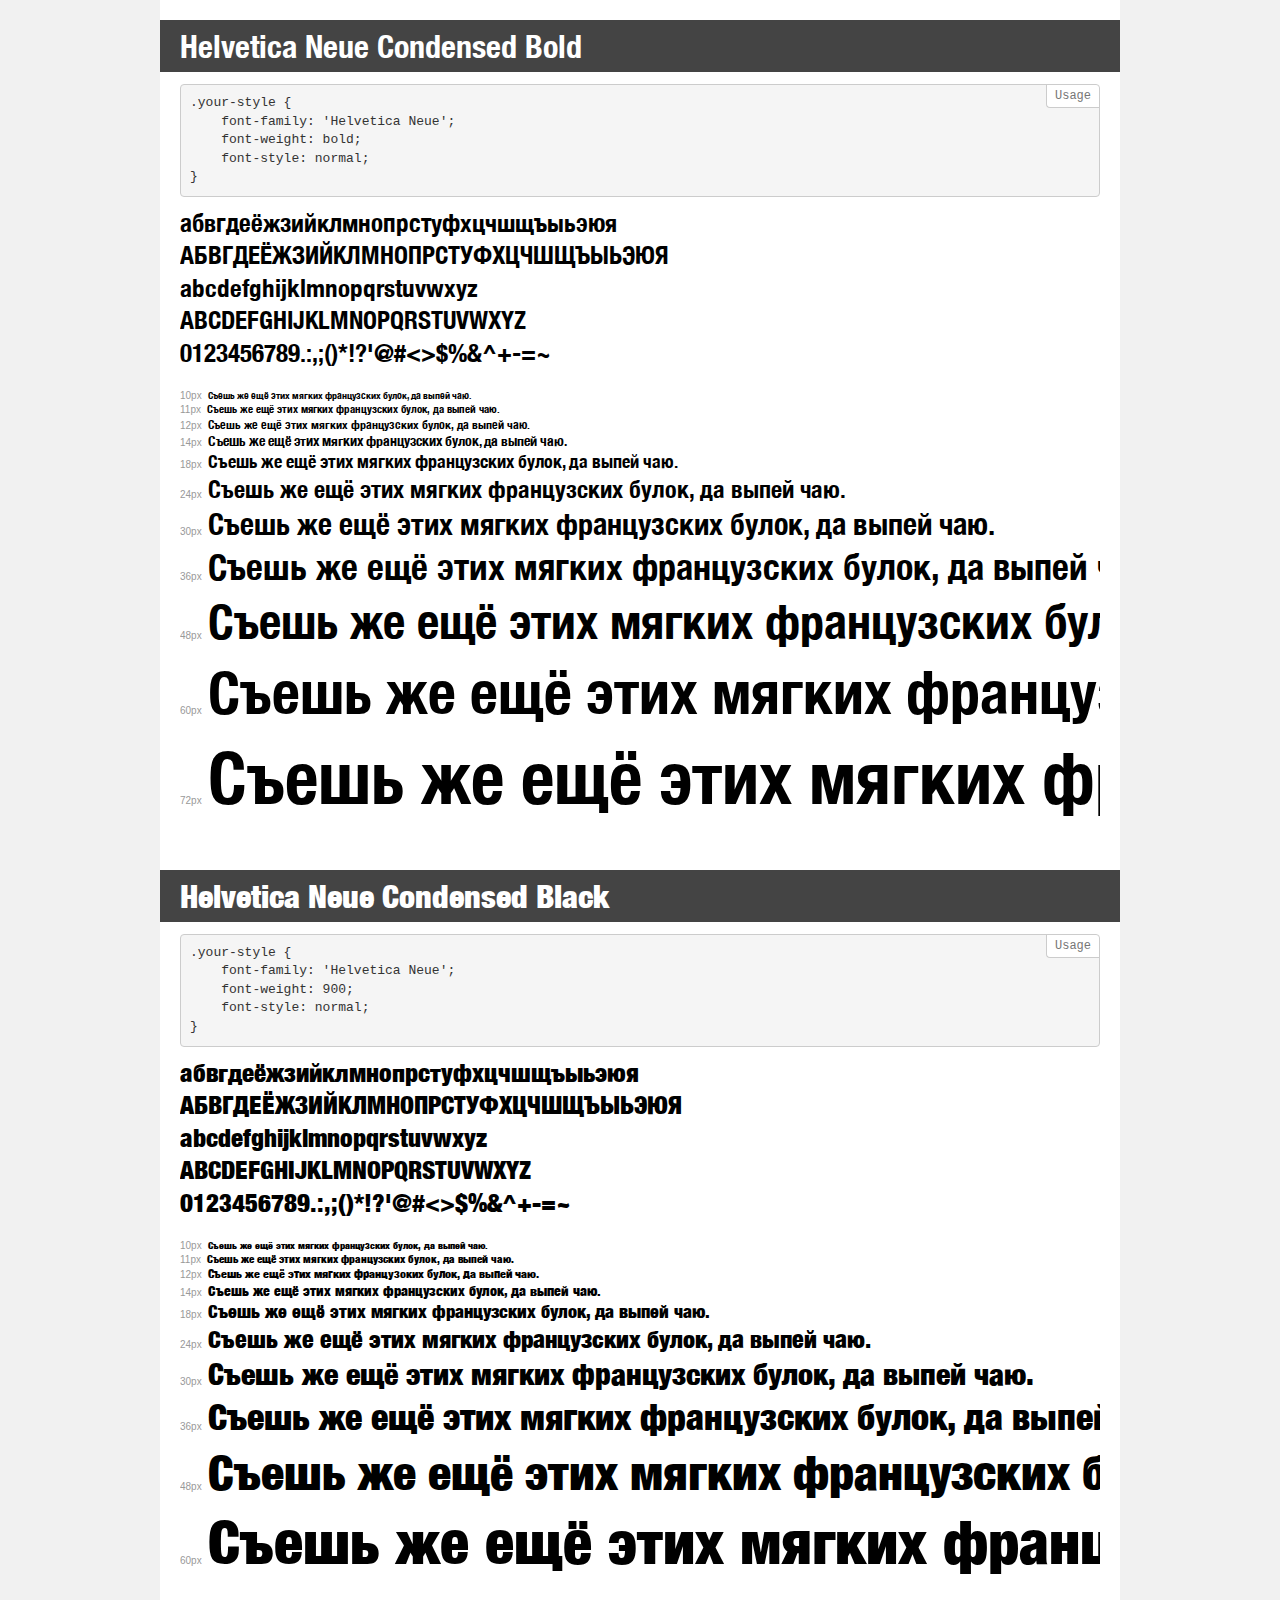
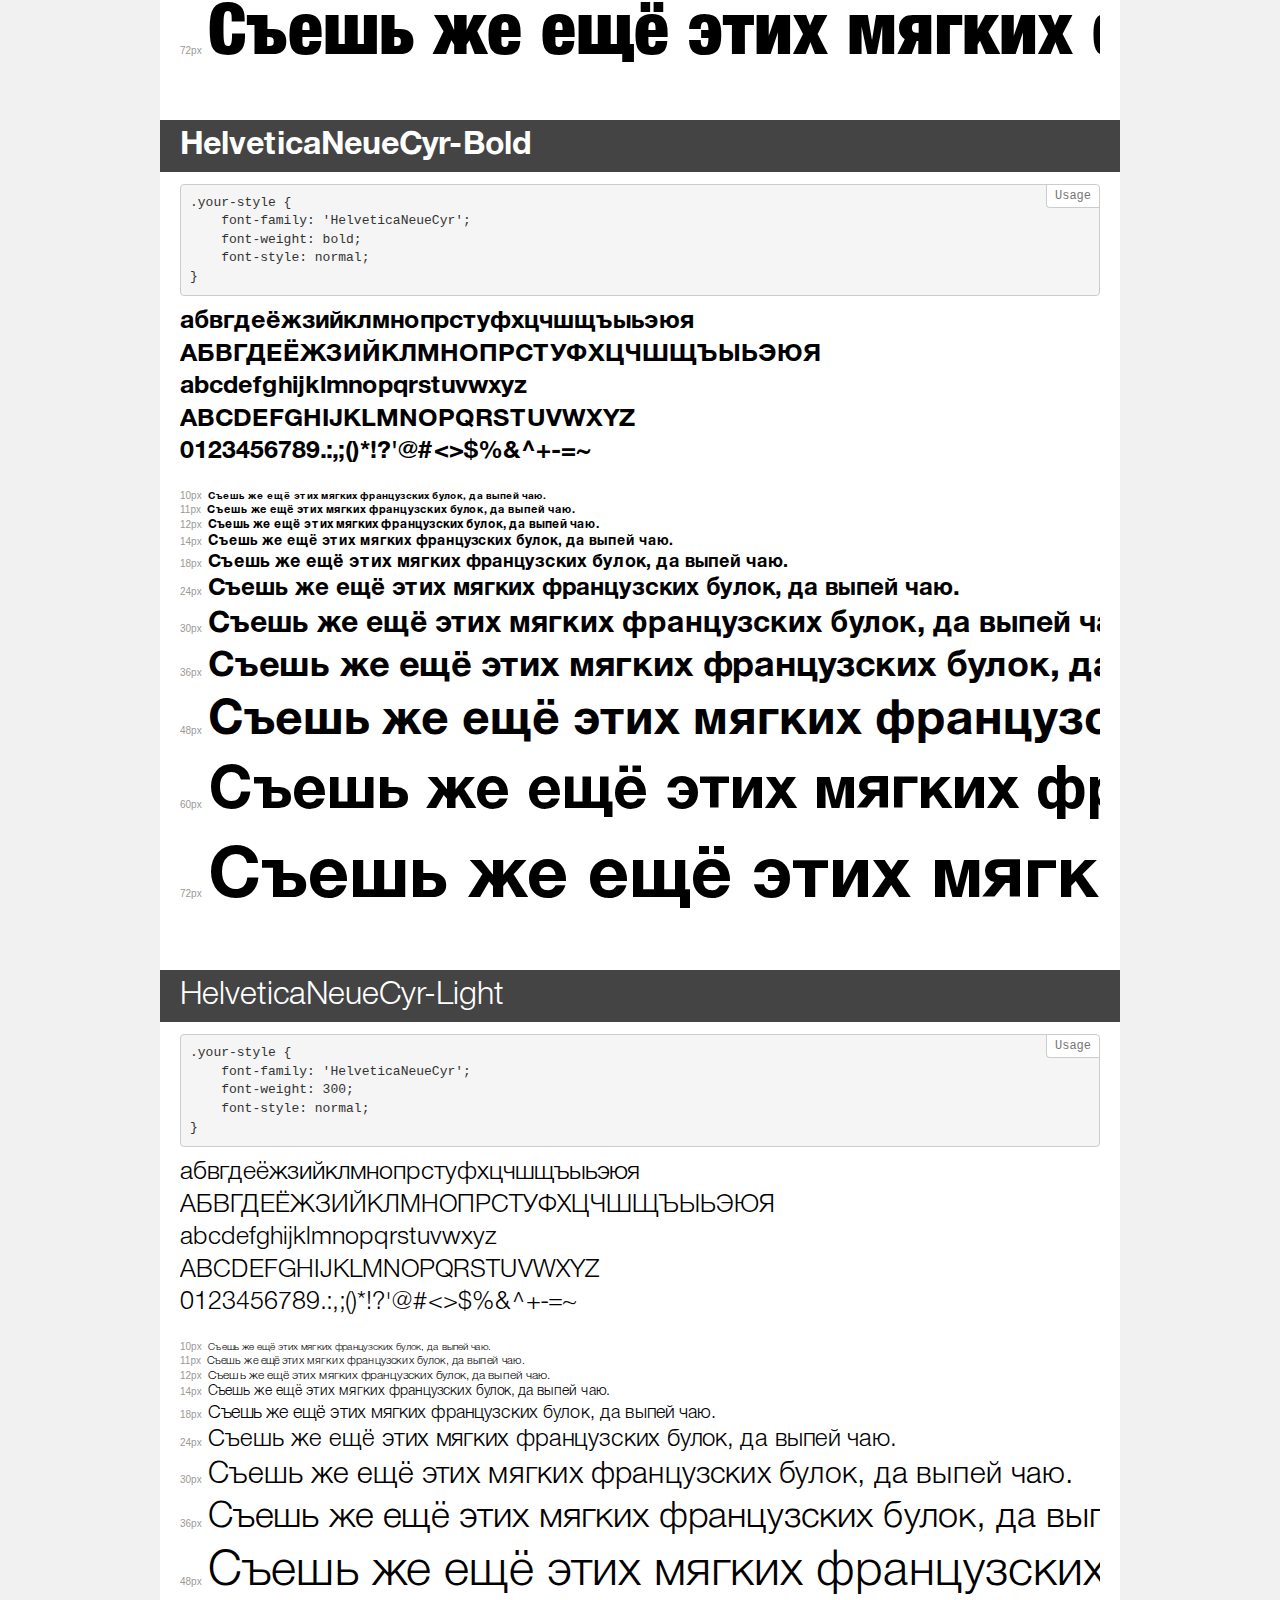
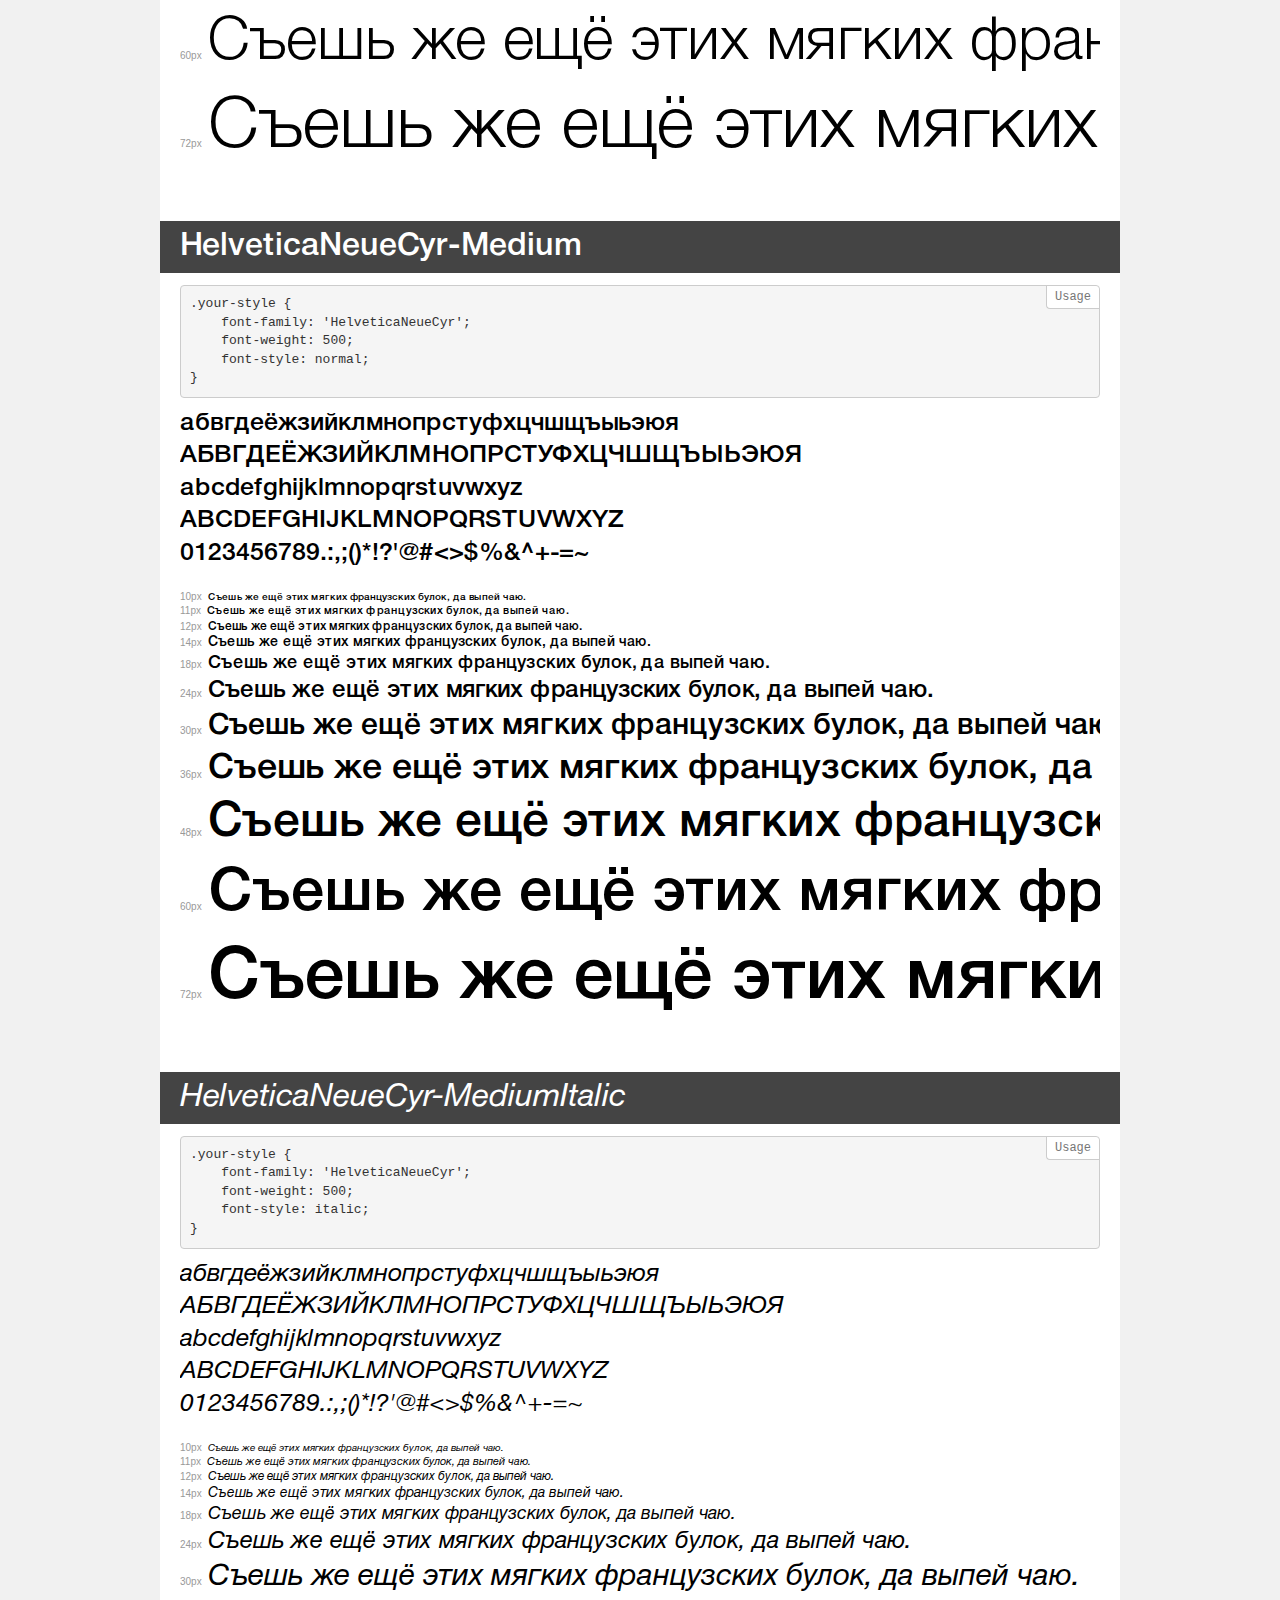
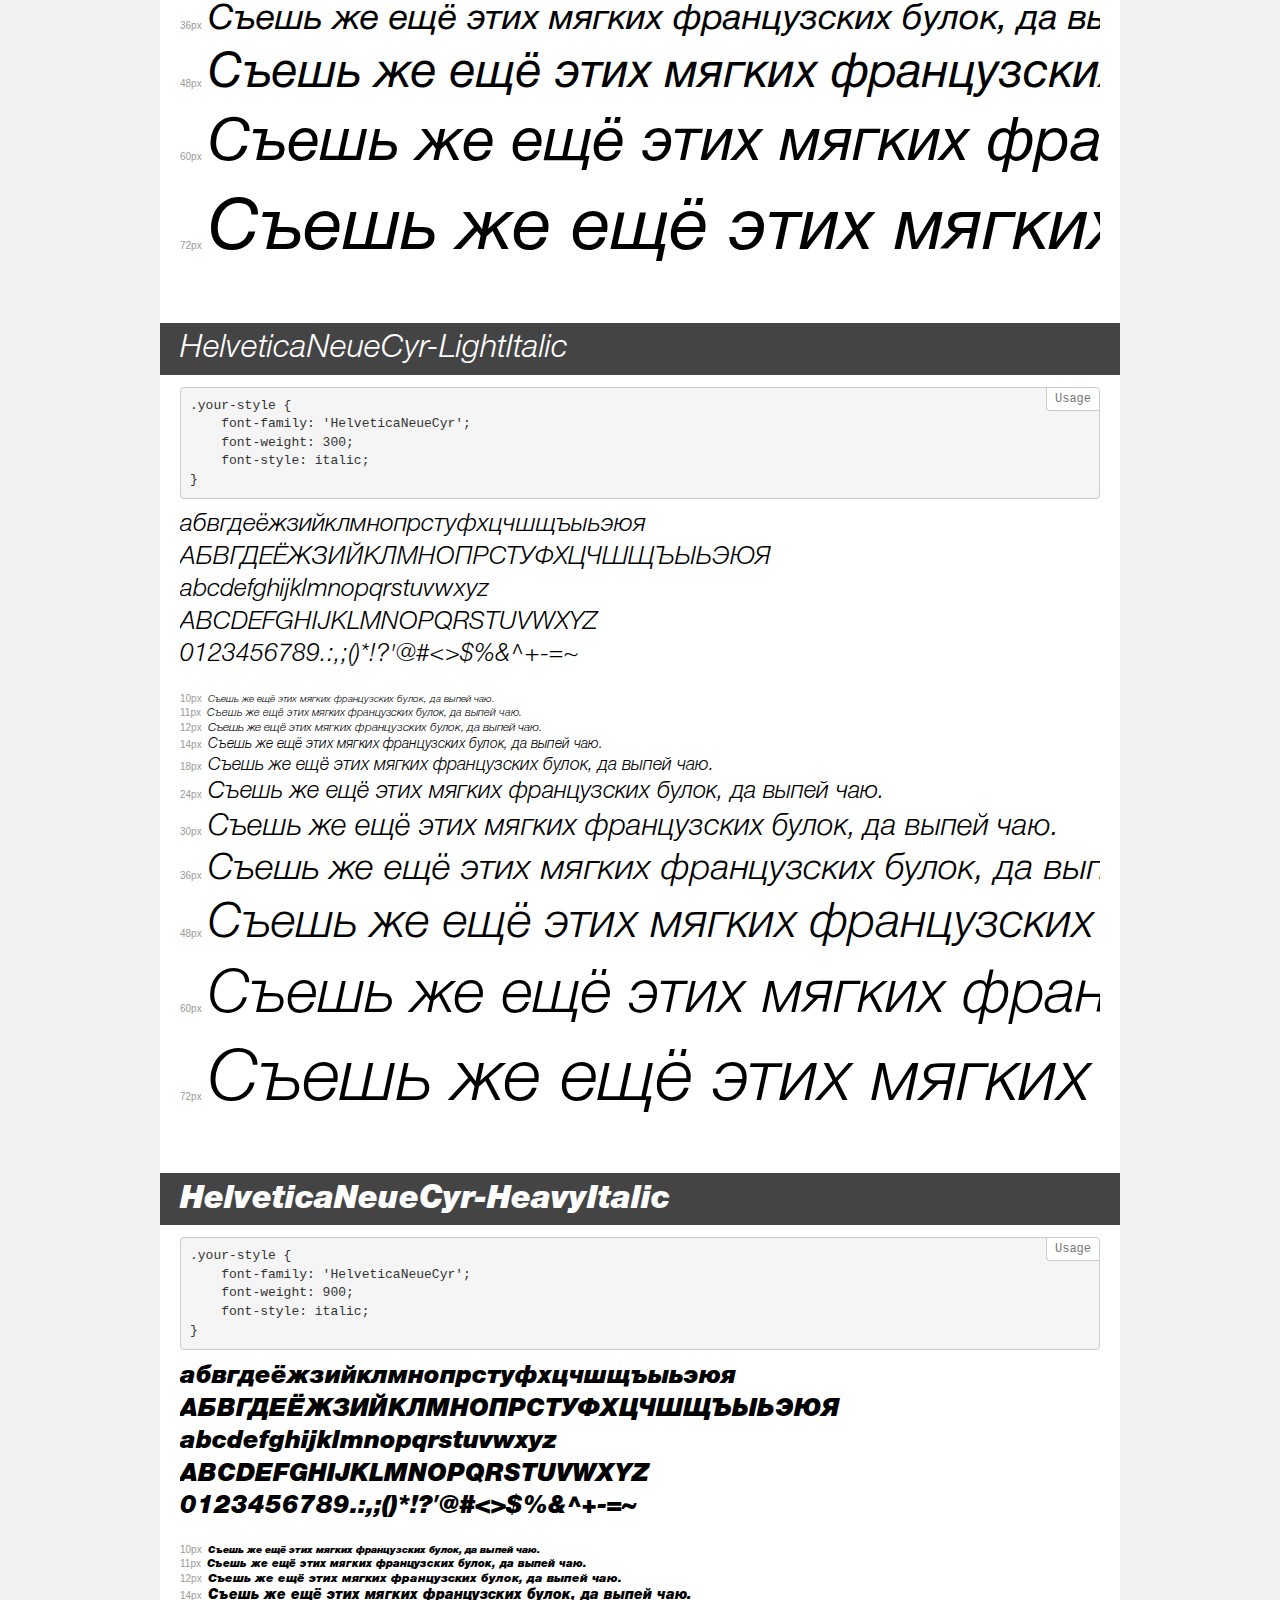
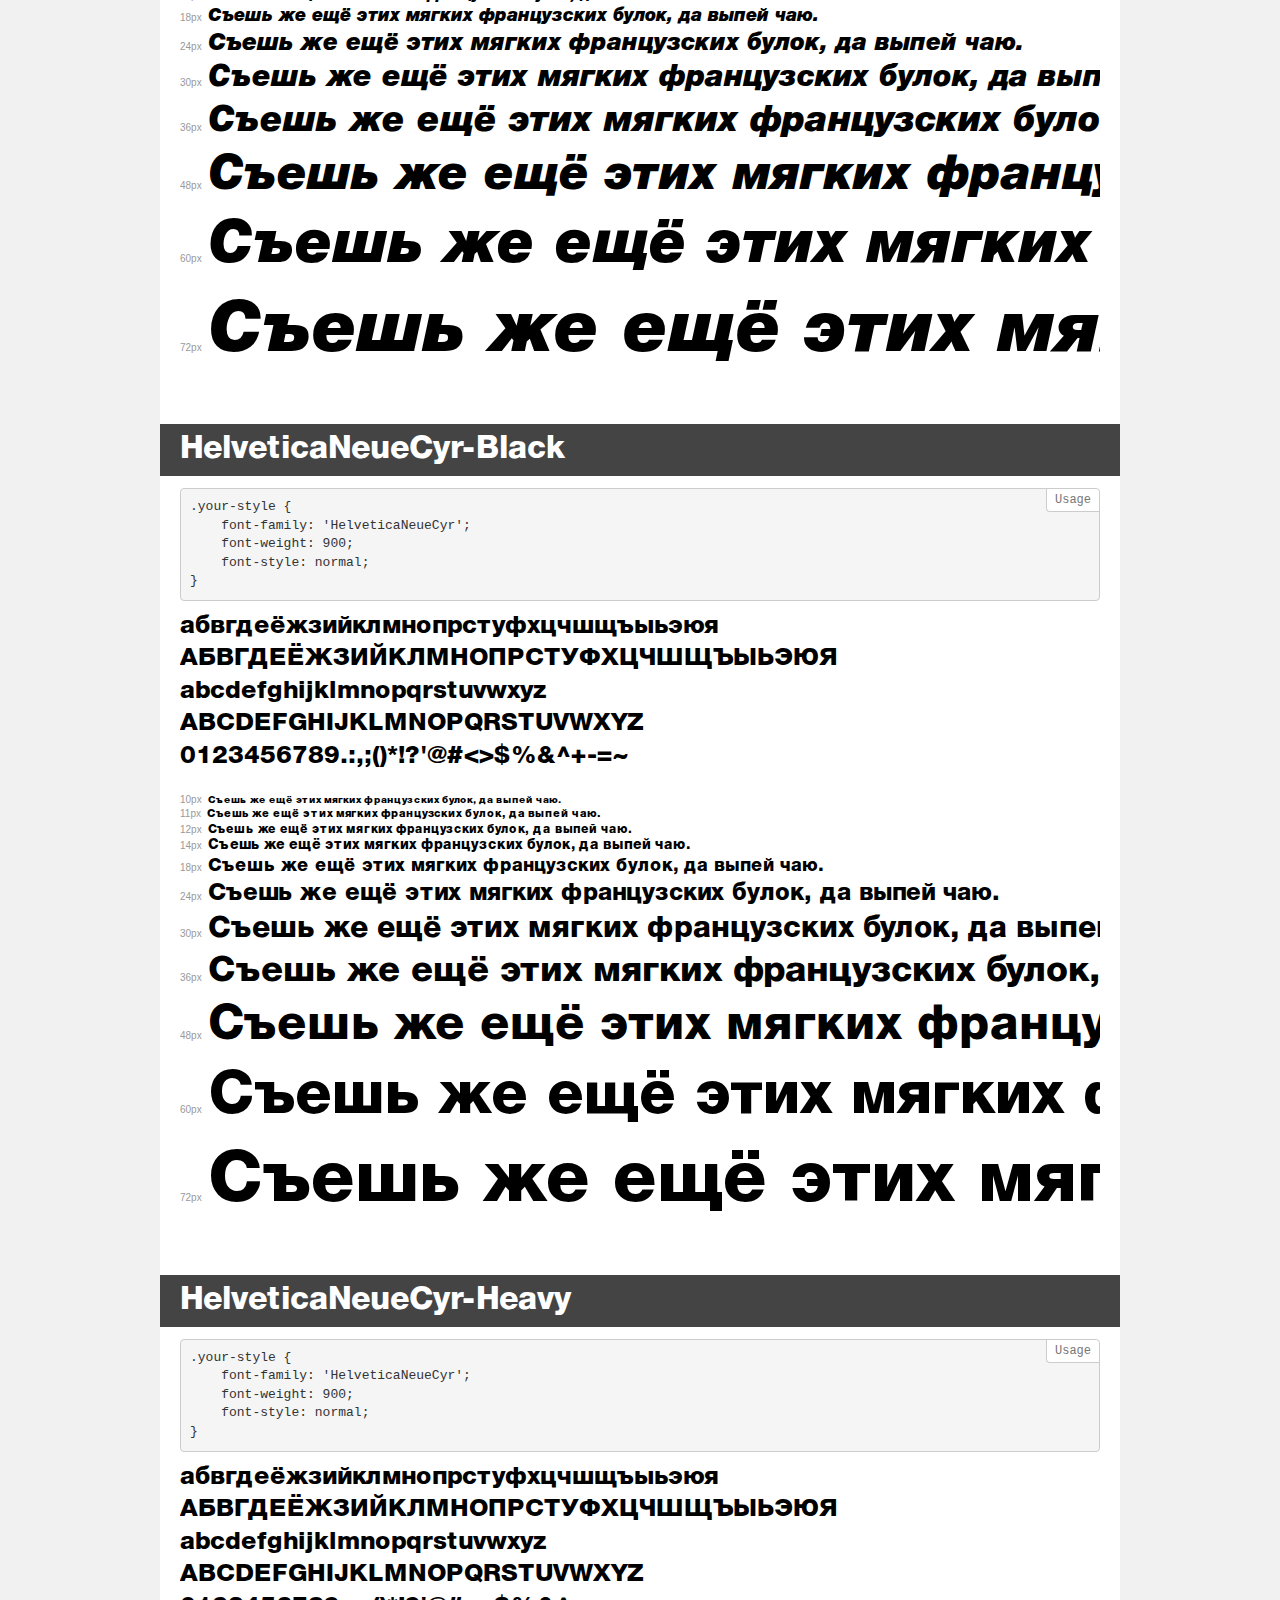
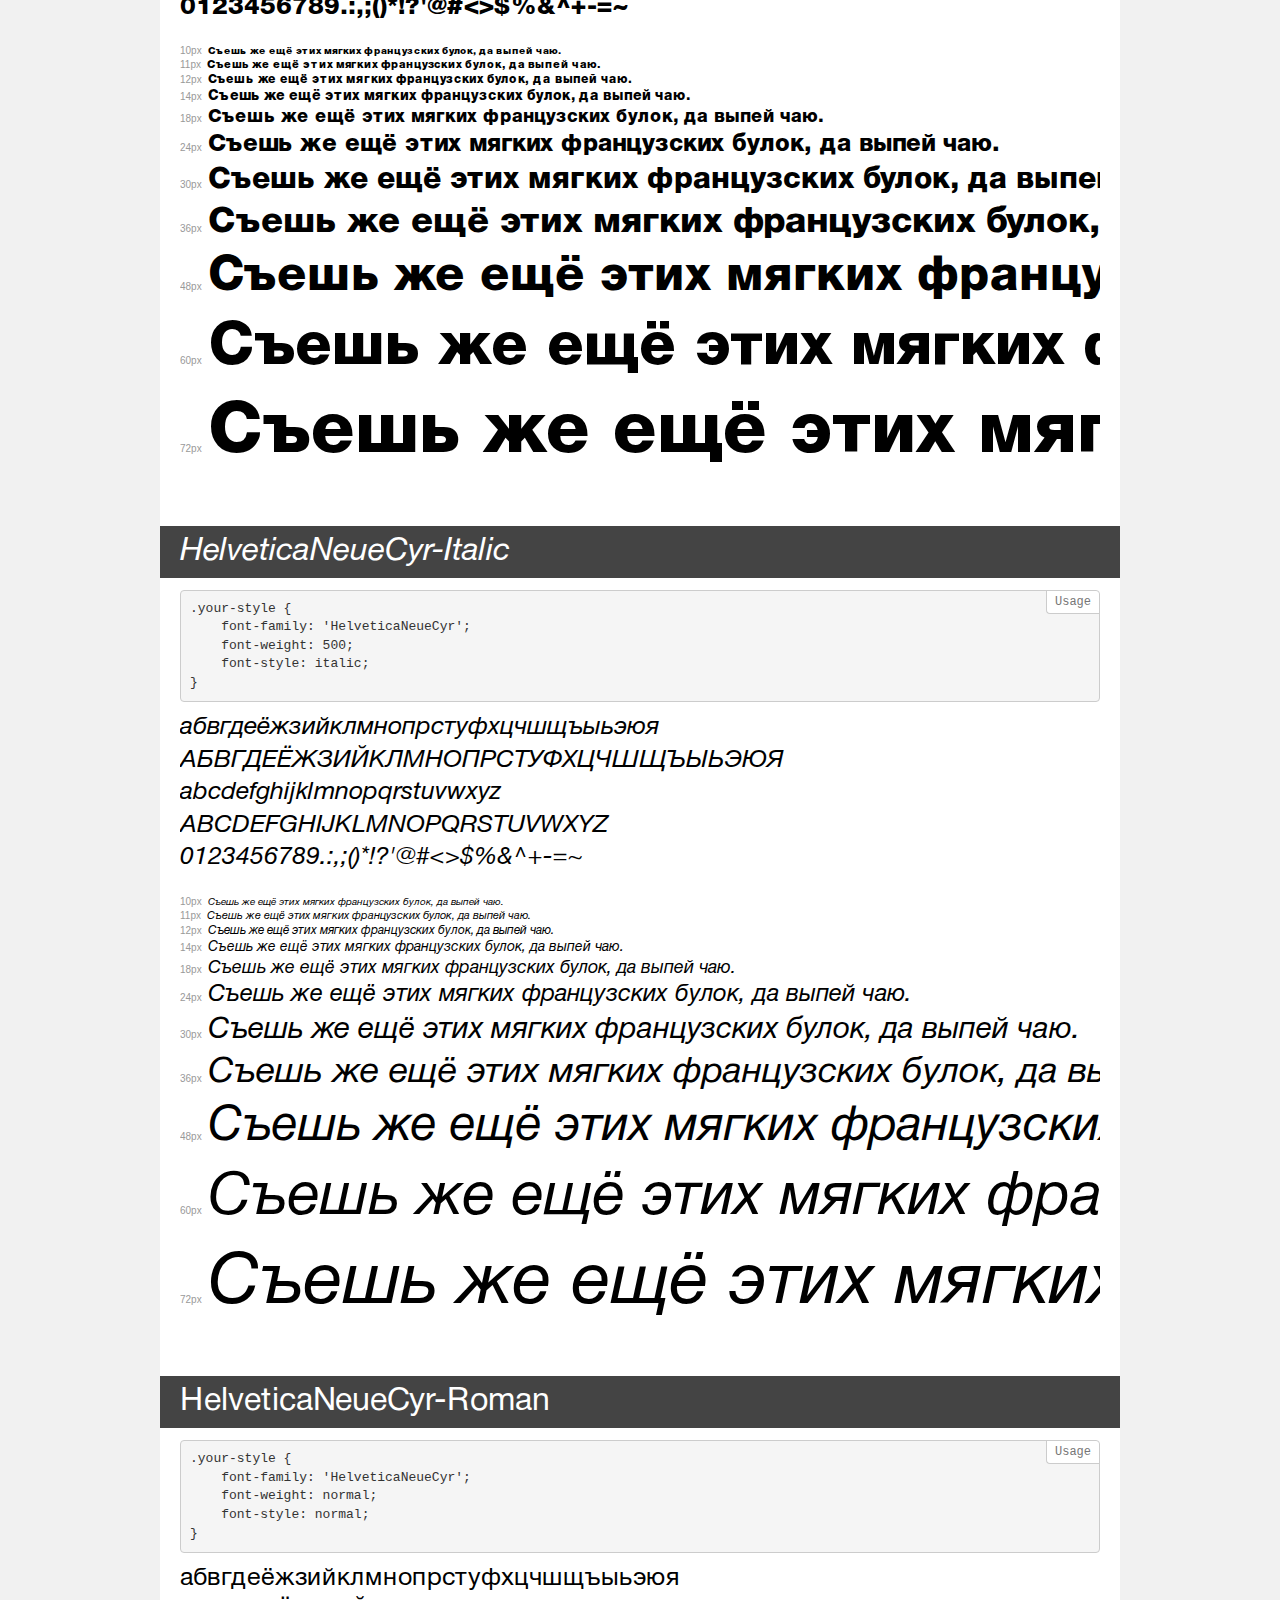
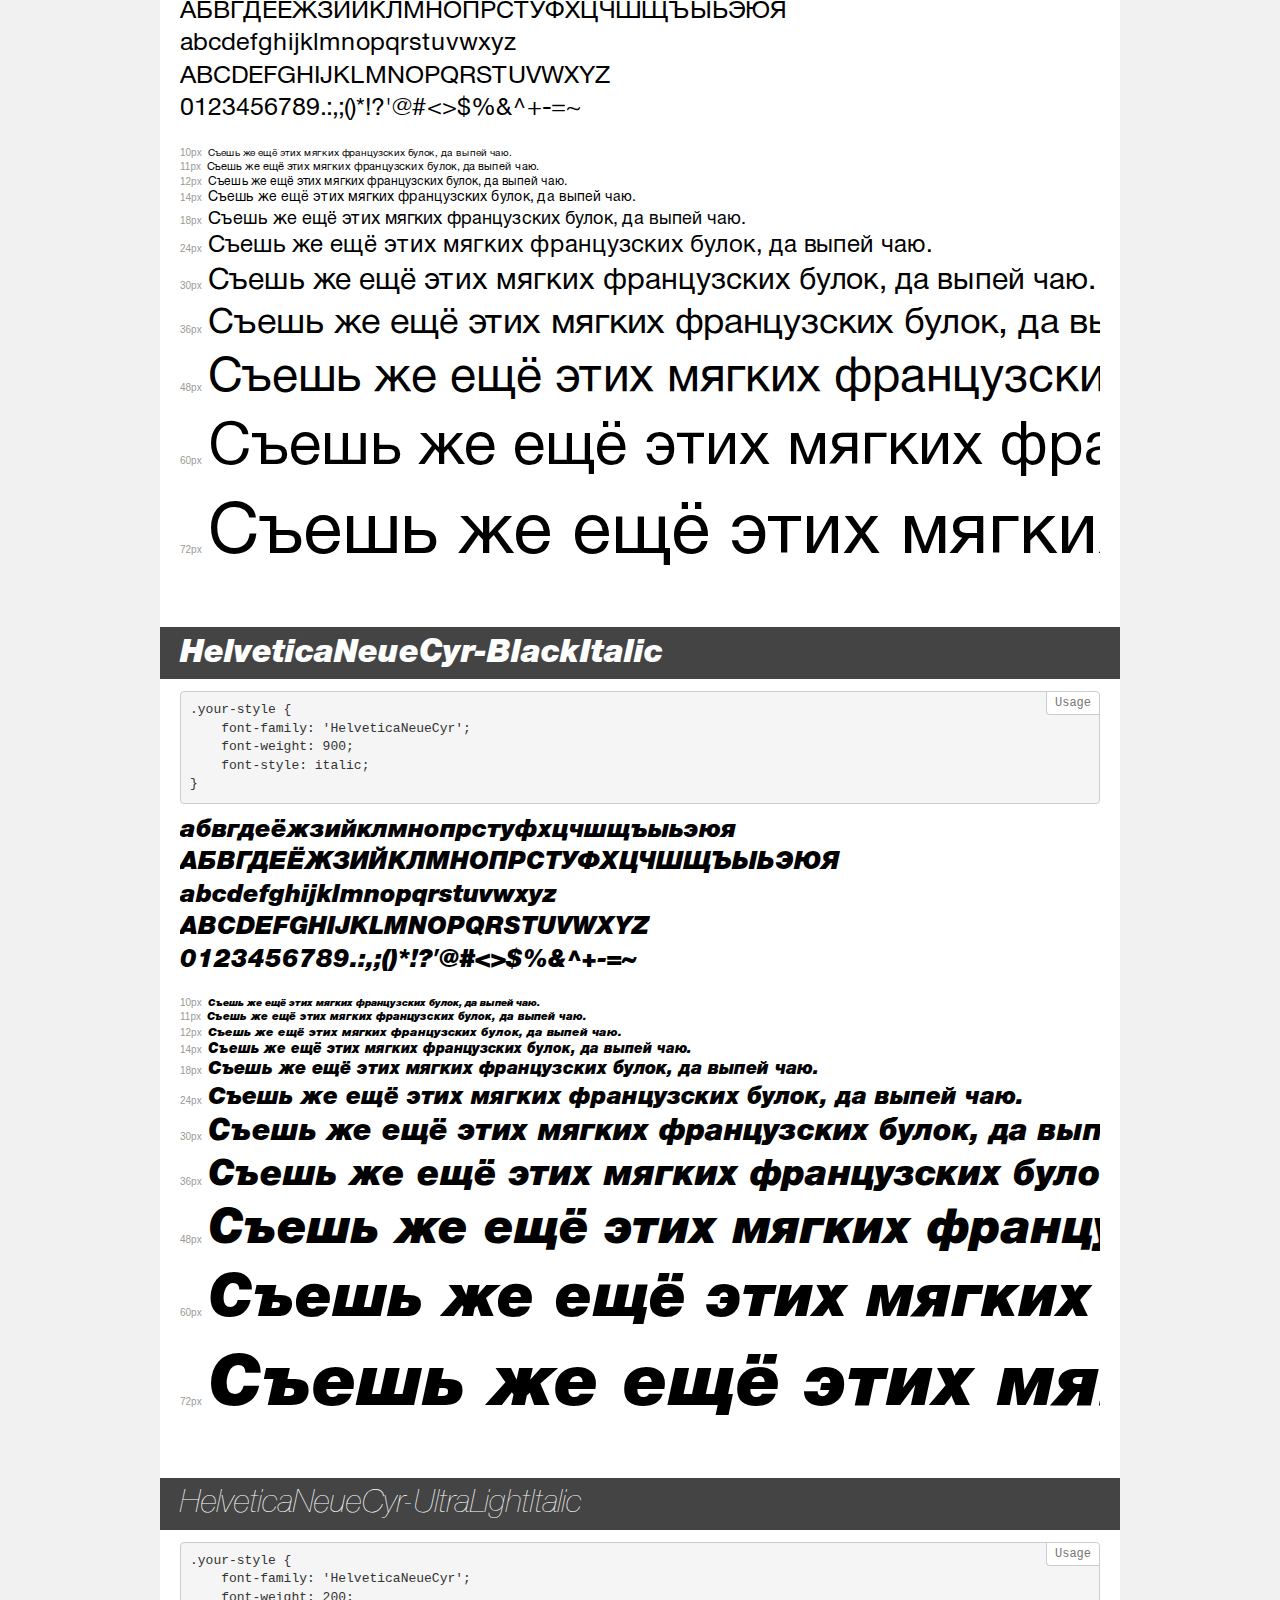
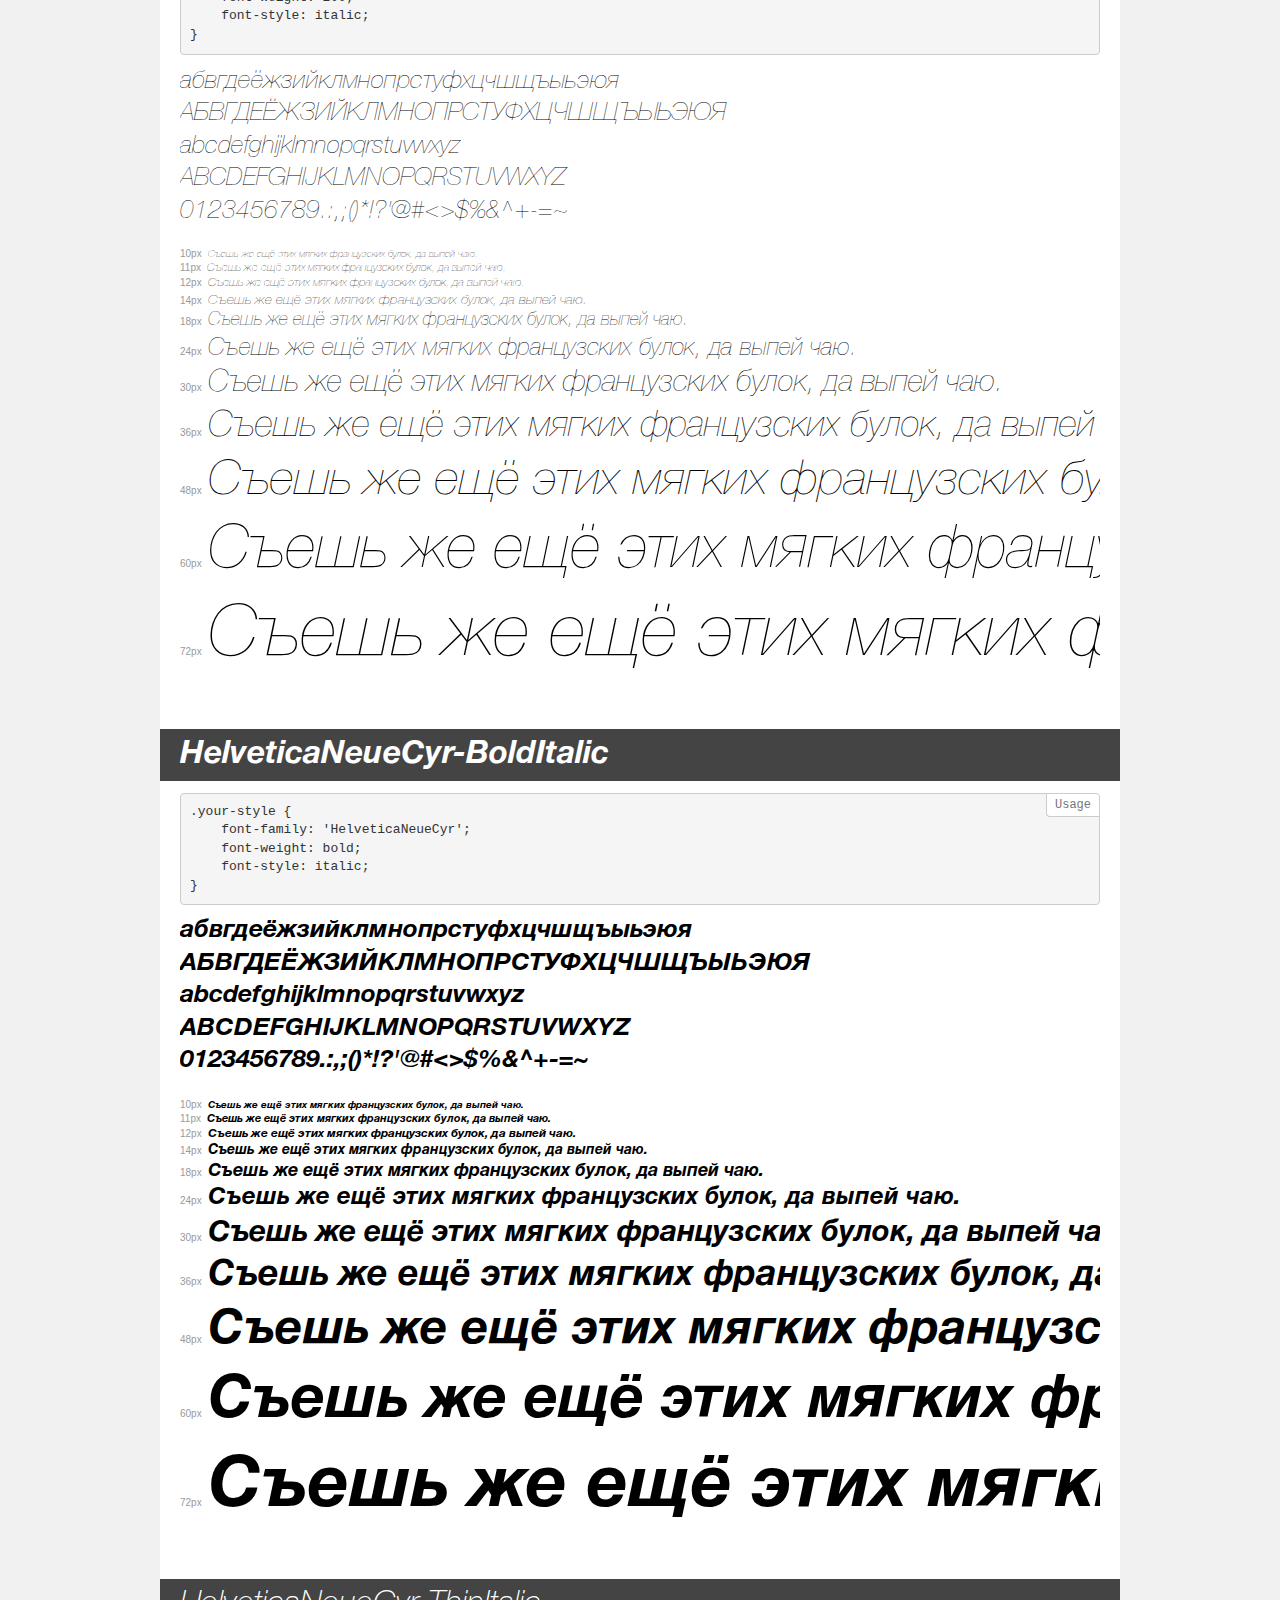
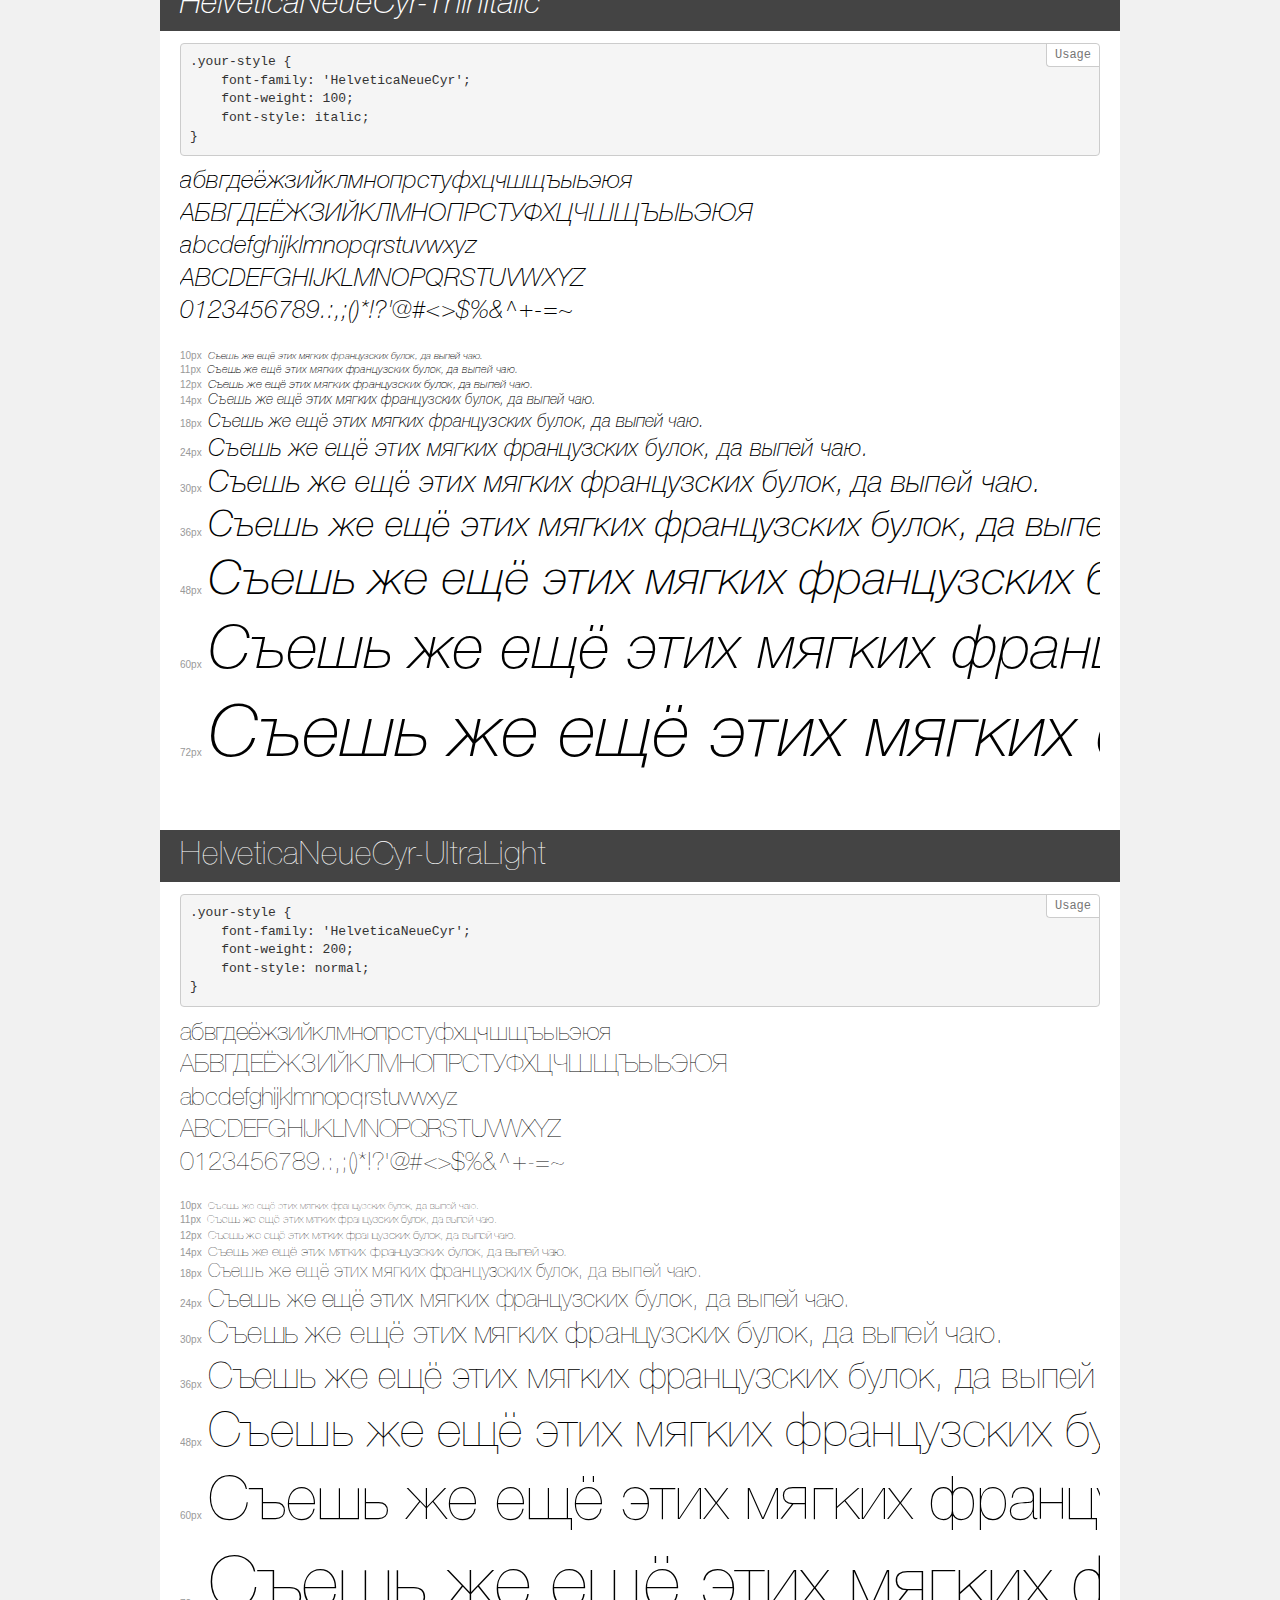
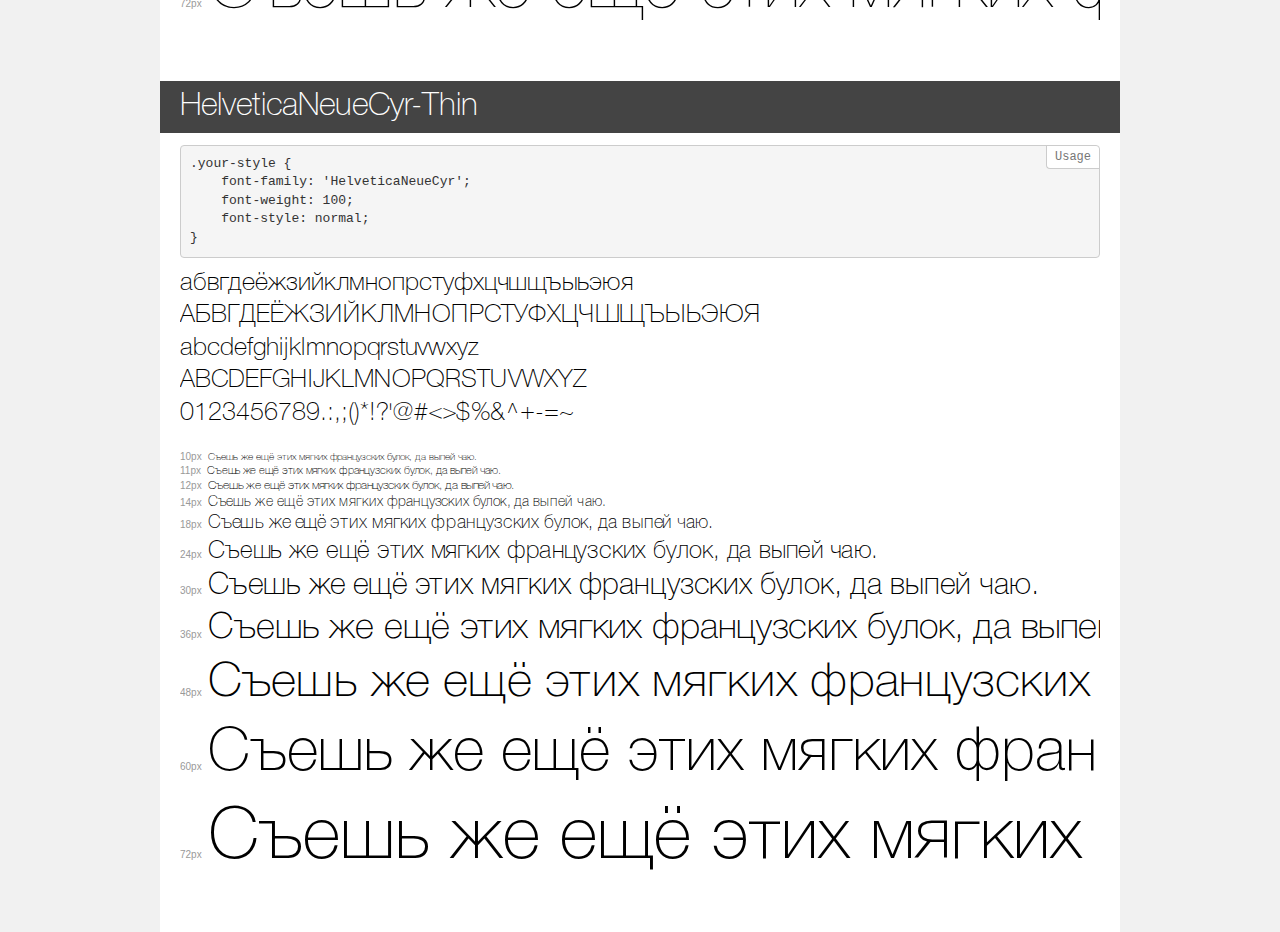
<file: fonts/roboto/demo.html>
<!DOCTYPE html>
<html>
<head>
    <meta charset="utf-8">
    <meta http-equiv="X-UA-Compatible" content="IE=edge">
    <meta name="viewport" content="width=device-width, initial-scale=1">
    <meta name="robots" content="noindex, noarchive">
    <meta name="format-detection" content="telephone=no">
    <title>Transfonter demo</title>
    <link href="stylesheet.css" rel="stylesheet">
    <style>
        /*
        http://meyerweb.com/eric/tools/css/reset/
        v2.0 | 20110126
        License: none (public domain)
        */
        html, body, div, span, applet, object, iframe,
        h1, h2, h3, h4, h5, h6, p, blockquote, pre,
        a, abbr, acronym, address, big, cite, code,
        del, dfn, em, img, ins, kbd, q, s, samp,
        small, strike, strong, sub, sup, tt, var,
        b, u, i, center,
        dl, dt, dd, ol, ul, li,
        fieldset, form, label, legend,
        table, caption, tbody, tfoot, thead, tr, th, td,
        article, aside, canvas, details, embed,
        figure, figcaption, footer, header, hgroup,
        menu, nav, output, ruby, section, summary,
        time, mark, audio, video {
            margin: 0;
            padding: 0;
            border: 0;
            font-size: 100%;
            font: inherit;
            vertical-align: baseline;
        }
        /* HTML5 display-role reset for older browsers */
        article, aside, details, figcaption, figure,
        footer, header, hgroup, menu, nav, section {
            display: block;
        }
        body {
            line-height: 1;
        }
        ol, ul {
            list-style: none;
        }
        blockquote, q {
            quotes: none;
        }
        blockquote:before, blockquote:after,
        q:before, q:after {
            content: '';
            content: none;
        }
        table {
            border-collapse: collapse;
            border-spacing: 0;
        }
        /* common styles */
        body {
            background: #f1f1f1;
            color: #000;
        }
        .page {
            background: #fff;
            width: 920px;
            margin: 0 auto;
            padding: 20px 20px 0 20px;
            overflow: hidden;
        }
        .font-container {
            overflow-x: auto;
            overflow-y: hidden;
            margin-bottom: 40px;
            line-height: 1.3;
            white-space: nowrap;
            padding-bottom: 5px;
        }
        h1 {
            position: relative;
            background: #444;
            font-size: 32px;
            color: #fff;
            padding: 10px 20px;
            margin: 0 -20px 12px -20px;
        }
        .letters {
            font-size: 25px;
            margin-bottom: 20px;
        }
        .s10:before {
            content: '10px';
        }
        .s11:before {
            content: '11px';
        }
        .s12:before {
            content: '12px';
        }
        .s14:before {
            content: '14px';
        }
        .s18:before {
            content: '18px';
        }
        .s24:before {
            content: '24px';
        }
        .s30:before {
            content: '30px';
        }
        .s36:before {
            content: '36px';
        }
        .s48:before {
            content: '48px';
        }
        .s60:before {
            content: '60px';
        }
        .s72:before {
            content: '72px';
        }
        .s10:before, .s11:before, .s12:before, .s14:before,
        .s18:before, .s24:before, .s30:before, .s36:before,
        .s48:before, .s60:before, .s72:before {
            font-family: Arial, sans-serif;
            font-size: 10px;
            font-weight: normal;
            font-style: normal;
            color: #999;
            padding-right: 6px;
        }
        pre {
            display: block;
            position: relative;
            padding: 9px;
            margin: 0 0 10px;
            font-family: Monaco, Menlo, Consolas, "Courier New", monospace !important;
            font-size: 13px;
            line-height: 1.428571429;
            color: #333;
            font-weight: normal !important;
            font-style: normal !important;
            background-color: #f5f5f5;
            border: 1px solid #ccc;
            overflow-x: auto;
            border-radius: 4px;
        }
        pre:after {
            display: block;
            position: absolute;
            right: 0;
            top: 0;
            content: 'Usage';
            line-height: 1;
            padding: 5px 8px;
            font-size: 12px;
            color: #767676;
            background-color: #fff;
            border: 1px solid #ccc;
            border-right: none;
            border-top: none;
            border-radius: 0 4px 0 4px;
            z-index: 10;
        }
        /* responsive */
        @media (max-width: 959px) {
            .page {
                width: auto;
                margin: 0;
            }
        }
    </style>
</head>
<body>
<div class="page">
    <div class="demo" style="font-family: 'Helvetica Neue'; font-weight: bold; font-style: normal;">
        <h1>Helvetica Neue Condensed Bold</h1>
        <pre>.your-style {
    font-family: 'Helvetica Neue';
    font-weight: bold;
    font-style: normal;
}</pre>
        <div class="font-container">
            <p class="letters">
                абвгдеёжзийклмнопрстуфхцчшщъыьэюя<br>
АБВГДЕЁЖЗИЙКЛМНОПРСТУФХЦЧШЩЪЫЬЭЮЯ<br>
abcdefghijklmnopqrstuvwxyz<br>
ABCDEFGHIJKLMNOPQRSTUVWXYZ<br>
                0123456789.:,;()*!?'@#<>$%&^+-=~
            </p>
            <p class="s10" style="font-size: 10px;">Съешь же ещё этих мягких французских булок, да выпей чаю.</p>
            <p class="s11" style="font-size: 11px;">Съешь же ещё этих мягких французских булок, да выпей чаю.</p>
            <p class="s12" style="font-size: 12px;">Съешь же ещё этих мягких французских булок, да выпей чаю.</p>
            <p class="s14" style="font-size: 14px;">Съешь же ещё этих мягких французских булок, да выпей чаю.</p>
            <p class="s18" style="font-size: 18px;">Съешь же ещё этих мягких французских булок, да выпей чаю.</p>
            <p class="s24" style="font-size: 24px;">Съешь же ещё этих мягких французских булок, да выпей чаю.</p>
            <p class="s30" style="font-size: 30px;">Съешь же ещё этих мягких французских булок, да выпей чаю.</p>
            <p class="s36" style="font-size: 36px;">Съешь же ещё этих мягких французских булок, да выпей чаю.</p>
            <p class="s48" style="font-size: 48px;">Съешь же ещё этих мягких французских булок, да выпей чаю.</p>
            <p class="s60" style="font-size: 60px;">Съешь же ещё этих мягких французских булок, да выпей чаю.</p>
            <p class="s72" style="font-size: 72px;">Съешь же ещё этих мягких французских булок, да выпей чаю.</p>
        </div>
    </div>
    <div class="demo" style="font-family: 'Helvetica Neue'; font-weight: 900; font-style: normal;">
        <h1>Helvetica Neue Condensed Black</h1>
        <pre>.your-style {
    font-family: 'Helvetica Neue';
    font-weight: 900;
    font-style: normal;
}</pre>
        <div class="font-container">
            <p class="letters">
                абвгдеёжзийклмнопрстуфхцчшщъыьэюя<br>
АБВГДЕЁЖЗИЙКЛМНОПРСТУФХЦЧШЩЪЫЬЭЮЯ<br>
abcdefghijklmnopqrstuvwxyz<br>
ABCDEFGHIJKLMNOPQRSTUVWXYZ<br>
                0123456789.:,;()*!?'@#<>$%&^+-=~
            </p>
            <p class="s10" style="font-size: 10px;">Съешь же ещё этих мягких французских булок, да выпей чаю.</p>
            <p class="s11" style="font-size: 11px;">Съешь же ещё этих мягких французских булок, да выпей чаю.</p>
            <p class="s12" style="font-size: 12px;">Съешь же ещё этих мягких французских булок, да выпей чаю.</p>
            <p class="s14" style="font-size: 14px;">Съешь же ещё этих мягких французских булок, да выпей чаю.</p>
            <p class="s18" style="font-size: 18px;">Съешь же ещё этих мягких французских булок, да выпей чаю.</p>
            <p class="s24" style="font-size: 24px;">Съешь же ещё этих мягких французских булок, да выпей чаю.</p>
            <p class="s30" style="font-size: 30px;">Съешь же ещё этих мягких французских булок, да выпей чаю.</p>
            <p class="s36" style="font-size: 36px;">Съешь же ещё этих мягких французских булок, да выпей чаю.</p>
            <p class="s48" style="font-size: 48px;">Съешь же ещё этих мягких французских булок, да выпей чаю.</p>
            <p class="s60" style="font-size: 60px;">Съешь же ещё этих мягких французских булок, да выпей чаю.</p>
            <p class="s72" style="font-size: 72px;">Съешь же ещё этих мягких французских булок, да выпей чаю.</p>
        </div>
    </div>
    <div class="demo" style="font-family: 'HelveticaNeueCyr'; font-weight: bold; font-style: normal;">
        <h1>HelveticaNeueCyr-Bold</h1>
        <pre>.your-style {
    font-family: 'HelveticaNeueCyr';
    font-weight: bold;
    font-style: normal;
}</pre>
        <div class="font-container">
            <p class="letters">
                абвгдеёжзийклмнопрстуфхцчшщъыьэюя<br>
АБВГДЕЁЖЗИЙКЛМНОПРСТУФХЦЧШЩЪЫЬЭЮЯ<br>
abcdefghijklmnopqrstuvwxyz<br>
ABCDEFGHIJKLMNOPQRSTUVWXYZ<br>
                0123456789.:,;()*!?'@#<>$%&^+-=~
            </p>
            <p class="s10" style="font-size: 10px;">Съешь же ещё этих мягких французских булок, да выпей чаю.</p>
            <p class="s11" style="font-size: 11px;">Съешь же ещё этих мягких французских булок, да выпей чаю.</p>
            <p class="s12" style="font-size: 12px;">Съешь же ещё этих мягких французских булок, да выпей чаю.</p>
            <p class="s14" style="font-size: 14px;">Съешь же ещё этих мягких французских булок, да выпей чаю.</p>
            <p class="s18" style="font-size: 18px;">Съешь же ещё этих мягких французских булок, да выпей чаю.</p>
            <p class="s24" style="font-size: 24px;">Съешь же ещё этих мягких французских булок, да выпей чаю.</p>
            <p class="s30" style="font-size: 30px;">Съешь же ещё этих мягких французских булок, да выпей чаю.</p>
            <p class="s36" style="font-size: 36px;">Съешь же ещё этих мягких французских булок, да выпей чаю.</p>
            <p class="s48" style="font-size: 48px;">Съешь же ещё этих мягких французских булок, да выпей чаю.</p>
            <p class="s60" style="font-size: 60px;">Съешь же ещё этих мягких французских булок, да выпей чаю.</p>
            <p class="s72" style="font-size: 72px;">Съешь же ещё этих мягких французских булок, да выпей чаю.</p>
        </div>
    </div>
    <div class="demo" style="font-family: 'HelveticaNeueCyr'; font-weight: 300; font-style: normal;">
        <h1>HelveticaNeueCyr-Light</h1>
        <pre>.your-style {
    font-family: 'HelveticaNeueCyr';
    font-weight: 300;
    font-style: normal;
}</pre>
        <div class="font-container">
            <p class="letters">
                абвгдеёжзийклмнопрстуфхцчшщъыьэюя<br>
АБВГДЕЁЖЗИЙКЛМНОПРСТУФХЦЧШЩЪЫЬЭЮЯ<br>
abcdefghijklmnopqrstuvwxyz<br>
ABCDEFGHIJKLMNOPQRSTUVWXYZ<br>
                0123456789.:,;()*!?'@#<>$%&^+-=~
            </p>
            <p class="s10" style="font-size: 10px;">Съешь же ещё этих мягких французских булок, да выпей чаю.</p>
            <p class="s11" style="font-size: 11px;">Съешь же ещё этих мягких французских булок, да выпей чаю.</p>
            <p class="s12" style="font-size: 12px;">Съешь же ещё этих мягких французских булок, да выпей чаю.</p>
            <p class="s14" style="font-size: 14px;">Съешь же ещё этих мягких французских булок, да выпей чаю.</p>
            <p class="s18" style="font-size: 18px;">Съешь же ещё этих мягких французских булок, да выпей чаю.</p>
            <p class="s24" style="font-size: 24px;">Съешь же ещё этих мягких французских булок, да выпей чаю.</p>
            <p class="s30" style="font-size: 30px;">Съешь же ещё этих мягких французских булок, да выпей чаю.</p>
            <p class="s36" style="font-size: 36px;">Съешь же ещё этих мягких французских булок, да выпей чаю.</p>
            <p class="s48" style="font-size: 48px;">Съешь же ещё этих мягких французских булок, да выпей чаю.</p>
            <p class="s60" style="font-size: 60px;">Съешь же ещё этих мягких французских булок, да выпей чаю.</p>
            <p class="s72" style="font-size: 72px;">Съешь же ещё этих мягких французских булок, да выпей чаю.</p>
        </div>
    </div>
    <div class="demo" style="font-family: 'HelveticaNeueCyr'; font-weight: 500; font-style: normal;">
        <h1>HelveticaNeueCyr-Medium</h1>
        <pre>.your-style {
    font-family: 'HelveticaNeueCyr';
    font-weight: 500;
    font-style: normal;
}</pre>
        <div class="font-container">
            <p class="letters">
                абвгдеёжзийклмнопрстуфхцчшщъыьэюя<br>
АБВГДЕЁЖЗИЙКЛМНОПРСТУФХЦЧШЩЪЫЬЭЮЯ<br>
abcdefghijklmnopqrstuvwxyz<br>
ABCDEFGHIJKLMNOPQRSTUVWXYZ<br>
                0123456789.:,;()*!?'@#<>$%&^+-=~
            </p>
            <p class="s10" style="font-size: 10px;">Съешь же ещё этих мягких французских булок, да выпей чаю.</p>
            <p class="s11" style="font-size: 11px;">Съешь же ещё этих мягких французских булок, да выпей чаю.</p>
            <p class="s12" style="font-size: 12px;">Съешь же ещё этих мягких французских булок, да выпей чаю.</p>
            <p class="s14" style="font-size: 14px;">Съешь же ещё этих мягких французских булок, да выпей чаю.</p>
            <p class="s18" style="font-size: 18px;">Съешь же ещё этих мягких французских булок, да выпей чаю.</p>
            <p class="s24" style="font-size: 24px;">Съешь же ещё этих мягких французских булок, да выпей чаю.</p>
            <p class="s30" style="font-size: 30px;">Съешь же ещё этих мягких французских булок, да выпей чаю.</p>
            <p class="s36" style="font-size: 36px;">Съешь же ещё этих мягких французских булок, да выпей чаю.</p>
            <p class="s48" style="font-size: 48px;">Съешь же ещё этих мягких французских булок, да выпей чаю.</p>
            <p class="s60" style="font-size: 60px;">Съешь же ещё этих мягких французских булок, да выпей чаю.</p>
            <p class="s72" style="font-size: 72px;">Съешь же ещё этих мягких французских булок, да выпей чаю.</p>
        </div>
    </div>
    <div class="demo" style="font-family: 'HelveticaNeueCyr'; font-weight: 500; font-style: italic;">
        <h1>HelveticaNeueCyr-MediumItalic</h1>
        <pre>.your-style {
    font-family: 'HelveticaNeueCyr';
    font-weight: 500;
    font-style: italic;
}</pre>
        <div class="font-container">
            <p class="letters">
                абвгдеёжзийклмнопрстуфхцчшщъыьэюя<br>
АБВГДЕЁЖЗИЙКЛМНОПРСТУФХЦЧШЩЪЫЬЭЮЯ<br>
abcdefghijklmnopqrstuvwxyz<br>
ABCDEFGHIJKLMNOPQRSTUVWXYZ<br>
                0123456789.:,;()*!?'@#<>$%&^+-=~
            </p>
            <p class="s10" style="font-size: 10px;">Съешь же ещё этих мягких французских булок, да выпей чаю.</p>
            <p class="s11" style="font-size: 11px;">Съешь же ещё этих мягких французских булок, да выпей чаю.</p>
            <p class="s12" style="font-size: 12px;">Съешь же ещё этих мягких французских булок, да выпей чаю.</p>
            <p class="s14" style="font-size: 14px;">Съешь же ещё этих мягких французских булок, да выпей чаю.</p>
            <p class="s18" style="font-size: 18px;">Съешь же ещё этих мягких французских булок, да выпей чаю.</p>
            <p class="s24" style="font-size: 24px;">Съешь же ещё этих мягких французских булок, да выпей чаю.</p>
            <p class="s30" style="font-size: 30px;">Съешь же ещё этих мягких французских булок, да выпей чаю.</p>
            <p class="s36" style="font-size: 36px;">Съешь же ещё этих мягких французских булок, да выпей чаю.</p>
            <p class="s48" style="font-size: 48px;">Съешь же ещё этих мягких французских булок, да выпей чаю.</p>
            <p class="s60" style="font-size: 60px;">Съешь же ещё этих мягких французских булок, да выпей чаю.</p>
            <p class="s72" style="font-size: 72px;">Съешь же ещё этих мягких французских булок, да выпей чаю.</p>
        </div>
    </div>
    <div class="demo" style="font-family: 'HelveticaNeueCyr'; font-weight: 300; font-style: italic;">
        <h1>HelveticaNeueCyr-LightItalic</h1>
        <pre>.your-style {
    font-family: 'HelveticaNeueCyr';
    font-weight: 300;
    font-style: italic;
}</pre>
        <div class="font-container">
            <p class="letters">
                абвгдеёжзийклмнопрстуфхцчшщъыьэюя<br>
АБВГДЕЁЖЗИЙКЛМНОПРСТУФХЦЧШЩЪЫЬЭЮЯ<br>
abcdefghijklmnopqrstuvwxyz<br>
ABCDEFGHIJKLMNOPQRSTUVWXYZ<br>
                0123456789.:,;()*!?'@#<>$%&^+-=~
            </p>
            <p class="s10" style="font-size: 10px;">Съешь же ещё этих мягких французских булок, да выпей чаю.</p>
            <p class="s11" style="font-size: 11px;">Съешь же ещё этих мягких французских булок, да выпей чаю.</p>
            <p class="s12" style="font-size: 12px;">Съешь же ещё этих мягких французских булок, да выпей чаю.</p>
            <p class="s14" style="font-size: 14px;">Съешь же ещё этих мягких французских булок, да выпей чаю.</p>
            <p class="s18" style="font-size: 18px;">Съешь же ещё этих мягких французских булок, да выпей чаю.</p>
            <p class="s24" style="font-size: 24px;">Съешь же ещё этих мягких французских булок, да выпей чаю.</p>
            <p class="s30" style="font-size: 30px;">Съешь же ещё этих мягких французских булок, да выпей чаю.</p>
            <p class="s36" style="font-size: 36px;">Съешь же ещё этих мягких французских булок, да выпей чаю.</p>
            <p class="s48" style="font-size: 48px;">Съешь же ещё этих мягких французских булок, да выпей чаю.</p>
            <p class="s60" style="font-size: 60px;">Съешь же ещё этих мягких французских булок, да выпей чаю.</p>
            <p class="s72" style="font-size: 72px;">Съешь же ещё этих мягких французских булок, да выпей чаю.</p>
        </div>
    </div>
    <div class="demo" style="font-family: 'HelveticaNeueCyr'; font-weight: 900; font-style: italic;">
        <h1>HelveticaNeueCyr-HeavyItalic</h1>
        <pre>.your-style {
    font-family: 'HelveticaNeueCyr';
    font-weight: 900;
    font-style: italic;
}</pre>
        <div class="font-container">
            <p class="letters">
                абвгдеёжзийклмнопрстуфхцчшщъыьэюя<br>
АБВГДЕЁЖЗИЙКЛМНОПРСТУФХЦЧШЩЪЫЬЭЮЯ<br>
abcdefghijklmnopqrstuvwxyz<br>
ABCDEFGHIJKLMNOPQRSTUVWXYZ<br>
                0123456789.:,;()*!?'@#<>$%&^+-=~
            </p>
            <p class="s10" style="font-size: 10px;">Съешь же ещё этих мягких французских булок, да выпей чаю.</p>
            <p class="s11" style="font-size: 11px;">Съешь же ещё этих мягких французских булок, да выпей чаю.</p>
            <p class="s12" style="font-size: 12px;">Съешь же ещё этих мягких французских булок, да выпей чаю.</p>
            <p class="s14" style="font-size: 14px;">Съешь же ещё этих мягких французских булок, да выпей чаю.</p>
            <p class="s18" style="font-size: 18px;">Съешь же ещё этих мягких французских булок, да выпей чаю.</p>
            <p class="s24" style="font-size: 24px;">Съешь же ещё этих мягких французских булок, да выпей чаю.</p>
            <p class="s30" style="font-size: 30px;">Съешь же ещё этих мягких французских булок, да выпей чаю.</p>
            <p class="s36" style="font-size: 36px;">Съешь же ещё этих мягких французских булок, да выпей чаю.</p>
            <p class="s48" style="font-size: 48px;">Съешь же ещё этих мягких французских булок, да выпей чаю.</p>
            <p class="s60" style="font-size: 60px;">Съешь же ещё этих мягких французских булок, да выпей чаю.</p>
            <p class="s72" style="font-size: 72px;">Съешь же ещё этих мягких французских булок, да выпей чаю.</p>
        </div>
    </div>
    <div class="demo" style="font-family: 'HelveticaNeueCyr'; font-weight: 900; font-style: normal;">
        <h1>HelveticaNeueCyr-Black</h1>
        <pre>.your-style {
    font-family: 'HelveticaNeueCyr';
    font-weight: 900;
    font-style: normal;
}</pre>
        <div class="font-container">
            <p class="letters">
                абвгдеёжзийклмнопрстуфхцчшщъыьэюя<br>
АБВГДЕЁЖЗИЙКЛМНОПРСТУФХЦЧШЩЪЫЬЭЮЯ<br>
abcdefghijklmnopqrstuvwxyz<br>
ABCDEFGHIJKLMNOPQRSTUVWXYZ<br>
                0123456789.:,;()*!?'@#<>$%&^+-=~
            </p>
            <p class="s10" style="font-size: 10px;">Съешь же ещё этих мягких французских булок, да выпей чаю.</p>
            <p class="s11" style="font-size: 11px;">Съешь же ещё этих мягких французских булок, да выпей чаю.</p>
            <p class="s12" style="font-size: 12px;">Съешь же ещё этих мягких французских булок, да выпей чаю.</p>
            <p class="s14" style="font-size: 14px;">Съешь же ещё этих мягких французских булок, да выпей чаю.</p>
            <p class="s18" style="font-size: 18px;">Съешь же ещё этих мягких французских булок, да выпей чаю.</p>
            <p class="s24" style="font-size: 24px;">Съешь же ещё этих мягких французских булок, да выпей чаю.</p>
            <p class="s30" style="font-size: 30px;">Съешь же ещё этих мягких французских булок, да выпей чаю.</p>
            <p class="s36" style="font-size: 36px;">Съешь же ещё этих мягких французских булок, да выпей чаю.</p>
            <p class="s48" style="font-size: 48px;">Съешь же ещё этих мягких французских булок, да выпей чаю.</p>
            <p class="s60" style="font-size: 60px;">Съешь же ещё этих мягких французских булок, да выпей чаю.</p>
            <p class="s72" style="font-size: 72px;">Съешь же ещё этих мягких французских булок, да выпей чаю.</p>
        </div>
    </div>
    <div class="demo" style="font-family: 'HelveticaNeueCyr'; font-weight: 900; font-style: normal;">
        <h1>HelveticaNeueCyr-Heavy</h1>
        <pre>.your-style {
    font-family: 'HelveticaNeueCyr';
    font-weight: 900;
    font-style: normal;
}</pre>
        <div class="font-container">
            <p class="letters">
                абвгдеёжзийклмнопрстуфхцчшщъыьэюя<br>
АБВГДЕЁЖЗИЙКЛМНОПРСТУФХЦЧШЩЪЫЬЭЮЯ<br>
abcdefghijklmnopqrstuvwxyz<br>
ABCDEFGHIJKLMNOPQRSTUVWXYZ<br>
                0123456789.:,;()*!?'@#<>$%&^+-=~
            </p>
            <p class="s10" style="font-size: 10px;">Съешь же ещё этих мягких французских булок, да выпей чаю.</p>
            <p class="s11" style="font-size: 11px;">Съешь же ещё этих мягких французских булок, да выпей чаю.</p>
            <p class="s12" style="font-size: 12px;">Съешь же ещё этих мягких французских булок, да выпей чаю.</p>
            <p class="s14" style="font-size: 14px;">Съешь же ещё этих мягких французских булок, да выпей чаю.</p>
            <p class="s18" style="font-size: 18px;">Съешь же ещё этих мягких французских булок, да выпей чаю.</p>
            <p class="s24" style="font-size: 24px;">Съешь же ещё этих мягких французских булок, да выпей чаю.</p>
            <p class="s30" style="font-size: 30px;">Съешь же ещё этих мягких французских булок, да выпей чаю.</p>
            <p class="s36" style="font-size: 36px;">Съешь же ещё этих мягких французских булок, да выпей чаю.</p>
            <p class="s48" style="font-size: 48px;">Съешь же ещё этих мягких французских булок, да выпей чаю.</p>
            <p class="s60" style="font-size: 60px;">Съешь же ещё этих мягких французских булок, да выпей чаю.</p>
            <p class="s72" style="font-size: 72px;">Съешь же ещё этих мягких французских булок, да выпей чаю.</p>
        </div>
    </div>
    <div class="demo" style="font-family: 'HelveticaNeueCyr'; font-weight: 500; font-style: italic;">
        <h1>HelveticaNeueCyr-Italic</h1>
        <pre>.your-style {
    font-family: 'HelveticaNeueCyr';
    font-weight: 500;
    font-style: italic;
}</pre>
        <div class="font-container">
            <p class="letters">
                абвгдеёжзийклмнопрстуфхцчшщъыьэюя<br>
АБВГДЕЁЖЗИЙКЛМНОПРСТУФХЦЧШЩЪЫЬЭЮЯ<br>
abcdefghijklmnopqrstuvwxyz<br>
ABCDEFGHIJKLMNOPQRSTUVWXYZ<br>
                0123456789.:,;()*!?'@#<>$%&^+-=~
            </p>
            <p class="s10" style="font-size: 10px;">Съешь же ещё этих мягких французских булок, да выпей чаю.</p>
            <p class="s11" style="font-size: 11px;">Съешь же ещё этих мягких французских булок, да выпей чаю.</p>
            <p class="s12" style="font-size: 12px;">Съешь же ещё этих мягких французских булок, да выпей чаю.</p>
            <p class="s14" style="font-size: 14px;">Съешь же ещё этих мягких французских булок, да выпей чаю.</p>
            <p class="s18" style="font-size: 18px;">Съешь же ещё этих мягких французских булок, да выпей чаю.</p>
            <p class="s24" style="font-size: 24px;">Съешь же ещё этих мягких французских булок, да выпей чаю.</p>
            <p class="s30" style="font-size: 30px;">Съешь же ещё этих мягких французских булок, да выпей чаю.</p>
            <p class="s36" style="font-size: 36px;">Съешь же ещё этих мягких французских булок, да выпей чаю.</p>
            <p class="s48" style="font-size: 48px;">Съешь же ещё этих мягких французских булок, да выпей чаю.</p>
            <p class="s60" style="font-size: 60px;">Съешь же ещё этих мягких французских булок, да выпей чаю.</p>
            <p class="s72" style="font-size: 72px;">Съешь же ещё этих мягких французских булок, да выпей чаю.</p>
        </div>
    </div>
    <div class="demo" style="font-family: 'HelveticaNeueCyr'; font-weight: normal; font-style: normal;">
        <h1>HelveticaNeueCyr-Roman</h1>
        <pre>.your-style {
    font-family: 'HelveticaNeueCyr';
    font-weight: normal;
    font-style: normal;
}</pre>
        <div class="font-container">
            <p class="letters">
                абвгдеёжзийклмнопрстуфхцчшщъыьэюя<br>
АБВГДЕЁЖЗИЙКЛМНОПРСТУФХЦЧШЩЪЫЬЭЮЯ<br>
abcdefghijklmnopqrstuvwxyz<br>
ABCDEFGHIJKLMNOPQRSTUVWXYZ<br>
                0123456789.:,;()*!?'@#<>$%&^+-=~
            </p>
            <p class="s10" style="font-size: 10px;">Съешь же ещё этих мягких французских булок, да выпей чаю.</p>
            <p class="s11" style="font-size: 11px;">Съешь же ещё этих мягких французских булок, да выпей чаю.</p>
            <p class="s12" style="font-size: 12px;">Съешь же ещё этих мягких французских булок, да выпей чаю.</p>
            <p class="s14" style="font-size: 14px;">Съешь же ещё этих мягких французских булок, да выпей чаю.</p>
            <p class="s18" style="font-size: 18px;">Съешь же ещё этих мягких французских булок, да выпей чаю.</p>
            <p class="s24" style="font-size: 24px;">Съешь же ещё этих мягких французских булок, да выпей чаю.</p>
            <p class="s30" style="font-size: 30px;">Съешь же ещё этих мягких французских булок, да выпей чаю.</p>
            <p class="s36" style="font-size: 36px;">Съешь же ещё этих мягких французских булок, да выпей чаю.</p>
            <p class="s48" style="font-size: 48px;">Съешь же ещё этих мягких французских булок, да выпей чаю.</p>
            <p class="s60" style="font-size: 60px;">Съешь же ещё этих мягких французских булок, да выпей чаю.</p>
            <p class="s72" style="font-size: 72px;">Съешь же ещё этих мягких французских булок, да выпей чаю.</p>
        </div>
    </div>
    <div class="demo" style="font-family: 'HelveticaNeueCyr'; font-weight: 900; font-style: italic;">
        <h1>HelveticaNeueCyr-BlackItalic</h1>
        <pre>.your-style {
    font-family: 'HelveticaNeueCyr';
    font-weight: 900;
    font-style: italic;
}</pre>
        <div class="font-container">
            <p class="letters">
                абвгдеёжзийклмнопрстуфхцчшщъыьэюя<br>
АБВГДЕЁЖЗИЙКЛМНОПРСТУФХЦЧШЩЪЫЬЭЮЯ<br>
abcdefghijklmnopqrstuvwxyz<br>
ABCDEFGHIJKLMNOPQRSTUVWXYZ<br>
                0123456789.:,;()*!?'@#<>$%&^+-=~
            </p>
            <p class="s10" style="font-size: 10px;">Съешь же ещё этих мягких французских булок, да выпей чаю.</p>
            <p class="s11" style="font-size: 11px;">Съешь же ещё этих мягких французских булок, да выпей чаю.</p>
            <p class="s12" style="font-size: 12px;">Съешь же ещё этих мягких французских булок, да выпей чаю.</p>
            <p class="s14" style="font-size: 14px;">Съешь же ещё этих мягких французских булок, да выпей чаю.</p>
            <p class="s18" style="font-size: 18px;">Съешь же ещё этих мягких французских булок, да выпей чаю.</p>
            <p class="s24" style="font-size: 24px;">Съешь же ещё этих мягких французских булок, да выпей чаю.</p>
            <p class="s30" style="font-size: 30px;">Съешь же ещё этих мягких французских булок, да выпей чаю.</p>
            <p class="s36" style="font-size: 36px;">Съешь же ещё этих мягких французских булок, да выпей чаю.</p>
            <p class="s48" style="font-size: 48px;">Съешь же ещё этих мягких французских булок, да выпей чаю.</p>
            <p class="s60" style="font-size: 60px;">Съешь же ещё этих мягких французских булок, да выпей чаю.</p>
            <p class="s72" style="font-size: 72px;">Съешь же ещё этих мягких французских булок, да выпей чаю.</p>
        </div>
    </div>
    <div class="demo" style="font-family: 'HelveticaNeueCyr'; font-weight: 200; font-style: italic;">
        <h1>HelveticaNeueCyr-UltraLightItalic</h1>
        <pre>.your-style {
    font-family: 'HelveticaNeueCyr';
    font-weight: 200;
    font-style: italic;
}</pre>
        <div class="font-container">
            <p class="letters">
                абвгдеёжзийклмнопрстуфхцчшщъыьэюя<br>
АБВГДЕЁЖЗИЙКЛМНОПРСТУФХЦЧШЩЪЫЬЭЮЯ<br>
abcdefghijklmnopqrstuvwxyz<br>
ABCDEFGHIJKLMNOPQRSTUVWXYZ<br>
                0123456789.:,;()*!?'@#<>$%&^+-=~
            </p>
            <p class="s10" style="font-size: 10px;">Съешь же ещё этих мягких французских булок, да выпей чаю.</p>
            <p class="s11" style="font-size: 11px;">Съешь же ещё этих мягких французских булок, да выпей чаю.</p>
            <p class="s12" style="font-size: 12px;">Съешь же ещё этих мягких французских булок, да выпей чаю.</p>
            <p class="s14" style="font-size: 14px;">Съешь же ещё этих мягких французских булок, да выпей чаю.</p>
            <p class="s18" style="font-size: 18px;">Съешь же ещё этих мягких французских булок, да выпей чаю.</p>
            <p class="s24" style="font-size: 24px;">Съешь же ещё этих мягких французских булок, да выпей чаю.</p>
            <p class="s30" style="font-size: 30px;">Съешь же ещё этих мягких французских булок, да выпей чаю.</p>
            <p class="s36" style="font-size: 36px;">Съешь же ещё этих мягких французских булок, да выпей чаю.</p>
            <p class="s48" style="font-size: 48px;">Съешь же ещё этих мягких французских булок, да выпей чаю.</p>
            <p class="s60" style="font-size: 60px;">Съешь же ещё этих мягких французских булок, да выпей чаю.</p>
            <p class="s72" style="font-size: 72px;">Съешь же ещё этих мягких французских булок, да выпей чаю.</p>
        </div>
    </div>
    <div class="demo" style="font-family: 'HelveticaNeueCyr'; font-weight: bold; font-style: italic;">
        <h1>HelveticaNeueCyr-BoldItalic</h1>
        <pre>.your-style {
    font-family: 'HelveticaNeueCyr';
    font-weight: bold;
    font-style: italic;
}</pre>
        <div class="font-container">
            <p class="letters">
                абвгдеёжзийклмнопрстуфхцчшщъыьэюя<br>
АБВГДЕЁЖЗИЙКЛМНОПРСТУФХЦЧШЩЪЫЬЭЮЯ<br>
abcdefghijklmnopqrstuvwxyz<br>
ABCDEFGHIJKLMNOPQRSTUVWXYZ<br>
                0123456789.:,;()*!?'@#<>$%&^+-=~
            </p>
            <p class="s10" style="font-size: 10px;">Съешь же ещё этих мягких французских булок, да выпей чаю.</p>
            <p class="s11" style="font-size: 11px;">Съешь же ещё этих мягких французских булок, да выпей чаю.</p>
            <p class="s12" style="font-size: 12px;">Съешь же ещё этих мягких французских булок, да выпей чаю.</p>
            <p class="s14" style="font-size: 14px;">Съешь же ещё этих мягких французских булок, да выпей чаю.</p>
            <p class="s18" style="font-size: 18px;">Съешь же ещё этих мягких французских булок, да выпей чаю.</p>
            <p class="s24" style="font-size: 24px;">Съешь же ещё этих мягких французских булок, да выпей чаю.</p>
            <p class="s30" style="font-size: 30px;">Съешь же ещё этих мягких французских булок, да выпей чаю.</p>
            <p class="s36" style="font-size: 36px;">Съешь же ещё этих мягких французских булок, да выпей чаю.</p>
            <p class="s48" style="font-size: 48px;">Съешь же ещё этих мягких французских булок, да выпей чаю.</p>
            <p class="s60" style="font-size: 60px;">Съешь же ещё этих мягких французских булок, да выпей чаю.</p>
            <p class="s72" style="font-size: 72px;">Съешь же ещё этих мягких французских булок, да выпей чаю.</p>
        </div>
    </div>
    <div class="demo" style="font-family: 'HelveticaNeueCyr'; font-weight: 100; font-style: italic;">
        <h1>HelveticaNeueCyr-ThinItalic</h1>
        <pre>.your-style {
    font-family: 'HelveticaNeueCyr';
    font-weight: 100;
    font-style: italic;
}</pre>
        <div class="font-container">
            <p class="letters">
                абвгдеёжзийклмнопрстуфхцчшщъыьэюя<br>
АБВГДЕЁЖЗИЙКЛМНОПРСТУФХЦЧШЩЪЫЬЭЮЯ<br>
abcdefghijklmnopqrstuvwxyz<br>
ABCDEFGHIJKLMNOPQRSTUVWXYZ<br>
                0123456789.:,;()*!?'@#<>$%&^+-=~
            </p>
            <p class="s10" style="font-size: 10px;">Съешь же ещё этих мягких французских булок, да выпей чаю.</p>
            <p class="s11" style="font-size: 11px;">Съешь же ещё этих мягких французских булок, да выпей чаю.</p>
            <p class="s12" style="font-size: 12px;">Съешь же ещё этих мягких французских булок, да выпей чаю.</p>
            <p class="s14" style="font-size: 14px;">Съешь же ещё этих мягких французских булок, да выпей чаю.</p>
            <p class="s18" style="font-size: 18px;">Съешь же ещё этих мягких французских булок, да выпей чаю.</p>
            <p class="s24" style="font-size: 24px;">Съешь же ещё этих мягких французских булок, да выпей чаю.</p>
            <p class="s30" style="font-size: 30px;">Съешь же ещё этих мягких французских булок, да выпей чаю.</p>
            <p class="s36" style="font-size: 36px;">Съешь же ещё этих мягких французских булок, да выпей чаю.</p>
            <p class="s48" style="font-size: 48px;">Съешь же ещё этих мягких французских булок, да выпей чаю.</p>
            <p class="s60" style="font-size: 60px;">Съешь же ещё этих мягких французских булок, да выпей чаю.</p>
            <p class="s72" style="font-size: 72px;">Съешь же ещё этих мягких французских булок, да выпей чаю.</p>
        </div>
    </div>
    <div class="demo" style="font-family: 'HelveticaNeueCyr'; font-weight: 200; font-style: normal;">
        <h1>HelveticaNeueCyr-UltraLight</h1>
        <pre>.your-style {
    font-family: 'HelveticaNeueCyr';
    font-weight: 200;
    font-style: normal;
}</pre>
        <div class="font-container">
            <p class="letters">
                абвгдеёжзийклмнопрстуфхцчшщъыьэюя<br>
АБВГДЕЁЖЗИЙКЛМНОПРСТУФХЦЧШЩЪЫЬЭЮЯ<br>
abcdefghijklmnopqrstuvwxyz<br>
ABCDEFGHIJKLMNOPQRSTUVWXYZ<br>
                0123456789.:,;()*!?'@#<>$%&^+-=~
            </p>
            <p class="s10" style="font-size: 10px;">Съешь же ещё этих мягких французских булок, да выпей чаю.</p>
            <p class="s11" style="font-size: 11px;">Съешь же ещё этих мягких французских булок, да выпей чаю.</p>
            <p class="s12" style="font-size: 12px;">Съешь же ещё этих мягких французских булок, да выпей чаю.</p>
            <p class="s14" style="font-size: 14px;">Съешь же ещё этих мягких французских булок, да выпей чаю.</p>
            <p class="s18" style="font-size: 18px;">Съешь же ещё этих мягких французских булок, да выпей чаю.</p>
            <p class="s24" style="font-size: 24px;">Съешь же ещё этих мягких французских булок, да выпей чаю.</p>
            <p class="s30" style="font-size: 30px;">Съешь же ещё этих мягких французских булок, да выпей чаю.</p>
            <p class="s36" style="font-size: 36px;">Съешь же ещё этих мягких французских булок, да выпей чаю.</p>
            <p class="s48" style="font-size: 48px;">Съешь же ещё этих мягких французских булок, да выпей чаю.</p>
            <p class="s60" style="font-size: 60px;">Съешь же ещё этих мягких французских булок, да выпей чаю.</p>
            <p class="s72" style="font-size: 72px;">Съешь же ещё этих мягких французских булок, да выпей чаю.</p>
        </div>
    </div>
    <div class="demo" style="font-family: 'HelveticaNeueCyr'; font-weight: 100; font-style: normal;">
        <h1>HelveticaNeueCyr-Thin</h1>
        <pre>.your-style {
    font-family: 'HelveticaNeueCyr';
    font-weight: 100;
    font-style: normal;
}</pre>
        <div class="font-container">
            <p class="letters">
                абвгдеёжзийклмнопрстуфхцчшщъыьэюя<br>
АБВГДЕЁЖЗИЙКЛМНОПРСТУФХЦЧШЩЪЫЬЭЮЯ<br>
abcdefghijklmnopqrstuvwxyz<br>
ABCDEFGHIJKLMNOPQRSTUVWXYZ<br>
                0123456789.:,;()*!?'@#<>$%&^+-=~
            </p>
            <p class="s10" style="font-size: 10px;">Съешь же ещё этих мягких французских булок, да выпей чаю.</p>
            <p class="s11" style="font-size: 11px;">Съешь же ещё этих мягких французских булок, да выпей чаю.</p>
            <p class="s12" style="font-size: 12px;">Съешь же ещё этих мягких французских булок, да выпей чаю.</p>
            <p class="s14" style="font-size: 14px;">Съешь же ещё этих мягких французских булок, да выпей чаю.</p>
            <p class="s18" style="font-size: 18px;">Съешь же ещё этих мягких французских булок, да выпей чаю.</p>
            <p class="s24" style="font-size: 24px;">Съешь же ещё этих мягких французских булок, да выпей чаю.</p>
            <p class="s30" style="font-size: 30px;">Съешь же ещё этих мягких французских булок, да выпей чаю.</p>
            <p class="s36" style="font-size: 36px;">Съешь же ещё этих мягких французских булок, да выпей чаю.</p>
            <p class="s48" style="font-size: 48px;">Съешь же ещё этих мягких французских булок, да выпей чаю.</p>
            <p class="s60" style="font-size: 60px;">Съешь же ещё этих мягких французских булок, да выпей чаю.</p>
            <p class="s72" style="font-size: 72px;">Съешь же ещё этих мягких французских булок, да выпей чаю.</p>
        </div>
    </div>
</div>
</body>
</html>
</file>
<file: fonts/roboto/stylesheet.css>
@font-face {
    font-family: 'Helvetica Neue';
    src: url('HelveticaNeueBoldCondensed.eot');
    src: local('Helvetica Neue Condensed Bold'), local('HelveticaNeueBoldCondensed'),
        url('HelveticaNeueBoldCondensed.eot?#iefix') format('embedded-opentype'),
        url('HelveticaNeueBoldCondensed.woff2') format('woff2'),
        url('HelveticaNeueBoldCondensed.woff') format('woff'),
        url('HelveticaNeueBoldCondensed.ttf') format('truetype');
    font-weight: bold;
    font-style: normal;
}

@font-face {
    font-family: 'Helvetica Neue';
    src: url('HelveticaNeueBlackCondensed.eot');
    src: local('Helvetica Neue Condensed Black'), local('HelveticaNeueBlackCondensed'),
        url('HelveticaNeueBlackCondensed.eot?#iefix') format('embedded-opentype'),
        url('HelveticaNeueBlackCondensed.woff2') format('woff2'),
        url('HelveticaNeueBlackCondensed.woff') format('woff'),
        url('HelveticaNeueBlackCondensed.ttf') format('truetype');
    font-weight: 900;
    font-style: normal;
}

@font-face {
    font-family: 'HelveticaNeueCyr';
    src: url('HelveticaNeueCyr-Bold.eot');
    src: local('HelveticaNeueCyr-Bold'),
        url('HelveticaNeueCyr-Bold.eot?#iefix') format('embedded-opentype'),
        url('HelveticaNeueCyr-Bold.woff2') format('woff2'),
        url('HelveticaNeueCyr-Bold.woff') format('woff'),
        url('HelveticaNeueCyr-Bold.ttf') format('truetype');
    font-weight: bold;
    font-style: normal;
}

@font-face {
    font-family: 'HelveticaNeueCyr';
    src: url('HelveticaNeueCyr-Light.eot');
    src: local('HelveticaNeueCyr-Light'),
        url('HelveticaNeueCyr-Light.eot?#iefix') format('embedded-opentype'),
        url('HelveticaNeueCyr-Light.woff2') format('woff2'),
        url('HelveticaNeueCyr-Light.woff') format('woff'),
        url('HelveticaNeueCyr-Light.ttf') format('truetype');
    font-weight: 300;
    font-style: normal;
}

@font-face {
    font-family: 'HelveticaNeueCyr';
    src: url('HelveticaNeueCyr-Medium.eot');
    src: local('HelveticaNeueCyr-Medium'),
        url('HelveticaNeueCyr-Medium.eot?#iefix') format('embedded-opentype'),
        url('HelveticaNeueCyr-Medium.woff2') format('woff2'),
        url('HelveticaNeueCyr-Medium.woff') format('woff'),
        url('HelveticaNeueCyr-Medium.ttf') format('truetype');
    font-weight: 500;
    font-style: normal;
}

@font-face {
    font-family: 'HelveticaNeueCyr';
    src: url('HelveticaNeueCyr-MediumItalic.eot');
    src: local('HelveticaNeueCyr-MediumItalic'),
        url('HelveticaNeueCyr-MediumItalic.eot?#iefix') format('embedded-opentype'),
        url('HelveticaNeueCyr-MediumItalic.woff2') format('woff2'),
        url('HelveticaNeueCyr-MediumItalic.woff') format('woff'),
        url('HelveticaNeueCyr-MediumItalic.ttf') format('truetype');
    font-weight: 500;
    font-style: italic;
}

@font-face {
    font-family: 'HelveticaNeueCyr';
    src: url('HelveticaNeueCyr-LightItalic.eot');
    src: local('HelveticaNeueCyr-LightItalic'),
        url('HelveticaNeueCyr-LightItalic.eot?#iefix') format('embedded-opentype'),
        url('HelveticaNeueCyr-LightItalic.woff2') format('woff2'),
        url('HelveticaNeueCyr-LightItalic.woff') format('woff'),
        url('HelveticaNeueCyr-LightItalic.ttf') format('truetype');
    font-weight: 300;
    font-style: italic;
}

@font-face {
    font-family: 'HelveticaNeueCyr';
    src: url('HelveticaNeueCyr-HeavyItalic.eot');
    src: local('HelveticaNeueCyr-HeavyItalic'),
        url('HelveticaNeueCyr-HeavyItalic.eot?#iefix') format('embedded-opentype'),
        url('HelveticaNeueCyr-HeavyItalic.woff2') format('woff2'),
        url('HelveticaNeueCyr-HeavyItalic.woff') format('woff'),
        url('HelveticaNeueCyr-HeavyItalic.ttf') format('truetype');
    font-weight: 900;
    font-style: italic;
}

@font-face {
    font-family: 'HelveticaNeueCyr';
    src: url('HelveticaNeueCyr-Black.eot');
    src: local('HelveticaNeueCyr-Black'),
        url('HelveticaNeueCyr-Black.eot?#iefix') format('embedded-opentype'),
        url('HelveticaNeueCyr-Black.woff2') format('woff2'),
        url('HelveticaNeueCyr-Black.woff') format('woff'),
        url('HelveticaNeueCyr-Black.ttf') format('truetype');
    font-weight: 900;
    font-style: normal;
}

@font-face {
    font-family: 'HelveticaNeueCyr';
    src: url('HelveticaNeueCyr-Heavy.eot');
    src: local('HelveticaNeueCyr-Heavy'),
        url('HelveticaNeueCyr-Heavy.eot?#iefix') format('embedded-opentype'),
        url('HelveticaNeueCyr-Heavy.woff2') format('woff2'),
        url('HelveticaNeueCyr-Heavy.woff') format('woff'),
        url('HelveticaNeueCyr-Heavy.ttf') format('truetype');
    font-weight: 900;
    font-style: normal;
}

@font-face {
    font-family: 'HelveticaNeueCyr';
    src: url('HelveticaNeueCyr-Italic.eot');
    src: local('HelveticaNeueCyr-Italic'),
        url('HelveticaNeueCyr-Italic.eot?#iefix') format('embedded-opentype'),
        url('HelveticaNeueCyr-Italic.woff2') format('woff2'),
        url('HelveticaNeueCyr-Italic.woff') format('woff'),
        url('HelveticaNeueCyr-Italic.ttf') format('truetype');
    font-weight: 500;
    font-style: italic;
}

@font-face {
    font-family: 'HelveticaNeueCyr';
    src: url('HelveticaNeueCyr-Roman.eot');
    src: local('HelveticaNeueCyr-Roman'),
        url('HelveticaNeueCyr-Roman.eot?#iefix') format('embedded-opentype'),
        url('HelveticaNeueCyr-Roman.woff2') format('woff2'),
        url('HelveticaNeueCyr-Roman.woff') format('woff'),
        url('HelveticaNeueCyr-Roman.ttf') format('truetype');
    font-weight: normal;
    font-style: normal;
}

@font-face {
    font-family: 'HelveticaNeueCyr';
    src: url('HelveticaNeueCyr-BlackItalic.eot');
    src: local('HelveticaNeueCyr-BlackItalic'),
        url('HelveticaNeueCyr-BlackItalic.eot?#iefix') format('embedded-opentype'),
        url('HelveticaNeueCyr-BlackItalic.woff2') format('woff2'),
        url('HelveticaNeueCyr-BlackItalic.woff') format('woff'),
        url('HelveticaNeueCyr-BlackItalic.ttf') format('truetype');
    font-weight: 900;
    font-style: italic;
}

@font-face {
    font-family: 'HelveticaNeueCyr';
    src: url('HelveticaNeueCyr-UltraLightItalic.eot');
    src: local('HelveticaNeueCyr-UltraLightItalic'),
        url('HelveticaNeueCyr-UltraLightItalic.eot?#iefix') format('embedded-opentype'),
        url('HelveticaNeueCyr-UltraLightItalic.woff2') format('woff2'),
        url('HelveticaNeueCyr-UltraLightItalic.woff') format('woff'),
        url('HelveticaNeueCyr-UltraLightItalic.ttf') format('truetype');
    font-weight: 200;
    font-style: italic;
}

@font-face {
    font-family: 'HelveticaNeueCyr';
    src: url('HelveticaNeueCyr-BoldItalic.eot');
    src: local('HelveticaNeueCyr-BoldItalic'),
        url('HelveticaNeueCyr-BoldItalic.eot?#iefix') format('embedded-opentype'),
        url('HelveticaNeueCyr-BoldItalic.woff2') format('woff2'),
        url('HelveticaNeueCyr-BoldItalic.woff') format('woff'),
        url('HelveticaNeueCyr-BoldItalic.ttf') format('truetype');
    font-weight: bold;
    font-style: italic;
}

@font-face {
    font-family: 'HelveticaNeueCyr';
    src: url('HelveticaNeueCyr-ThinItalic.eot');
    src: local('HelveticaNeueCyr-ThinItalic'),
        url('HelveticaNeueCyr-ThinItalic.eot?#iefix') format('embedded-opentype'),
        url('HelveticaNeueCyr-ThinItalic.woff2') format('woff2'),
        url('HelveticaNeueCyr-ThinItalic.woff') format('woff'),
        url('HelveticaNeueCyr-ThinItalic.ttf') format('truetype');
    font-weight: 100;
    font-style: italic;
}

@font-face {
    font-family: 'HelveticaNeueCyr';
    src: url('HelveticaNeueCyr-UltraLight.eot');
    src: local('HelveticaNeueCyr-UltraLight'),
        url('HelveticaNeueCyr-UltraLight.eot?#iefix') format('embedded-opentype'),
        url('HelveticaNeueCyr-UltraLight.woff2') format('woff2'),
        url('HelveticaNeueCyr-UltraLight.woff') format('woff'),
        url('HelveticaNeueCyr-UltraLight.ttf') format('truetype');
    font-weight: 200;
    font-style: normal;
}

@font-face {
    font-family: 'HelveticaNeueCyr';
    src: url('HelveticaNeueCyr-Thin.eot');
    src: local('HelveticaNeueCyr-Thin'),
        url('HelveticaNeueCyr-Thin.eot?#iefix') format('embedded-opentype'),
        url('HelveticaNeueCyr-Thin.woff2') format('woff2'),
        url('HelveticaNeueCyr-Thin.woff') format('woff'),
        url('HelveticaNeueCyr-Thin.ttf') format('truetype');
    font-weight: 100;
    font-style: normal;
}
</file>
